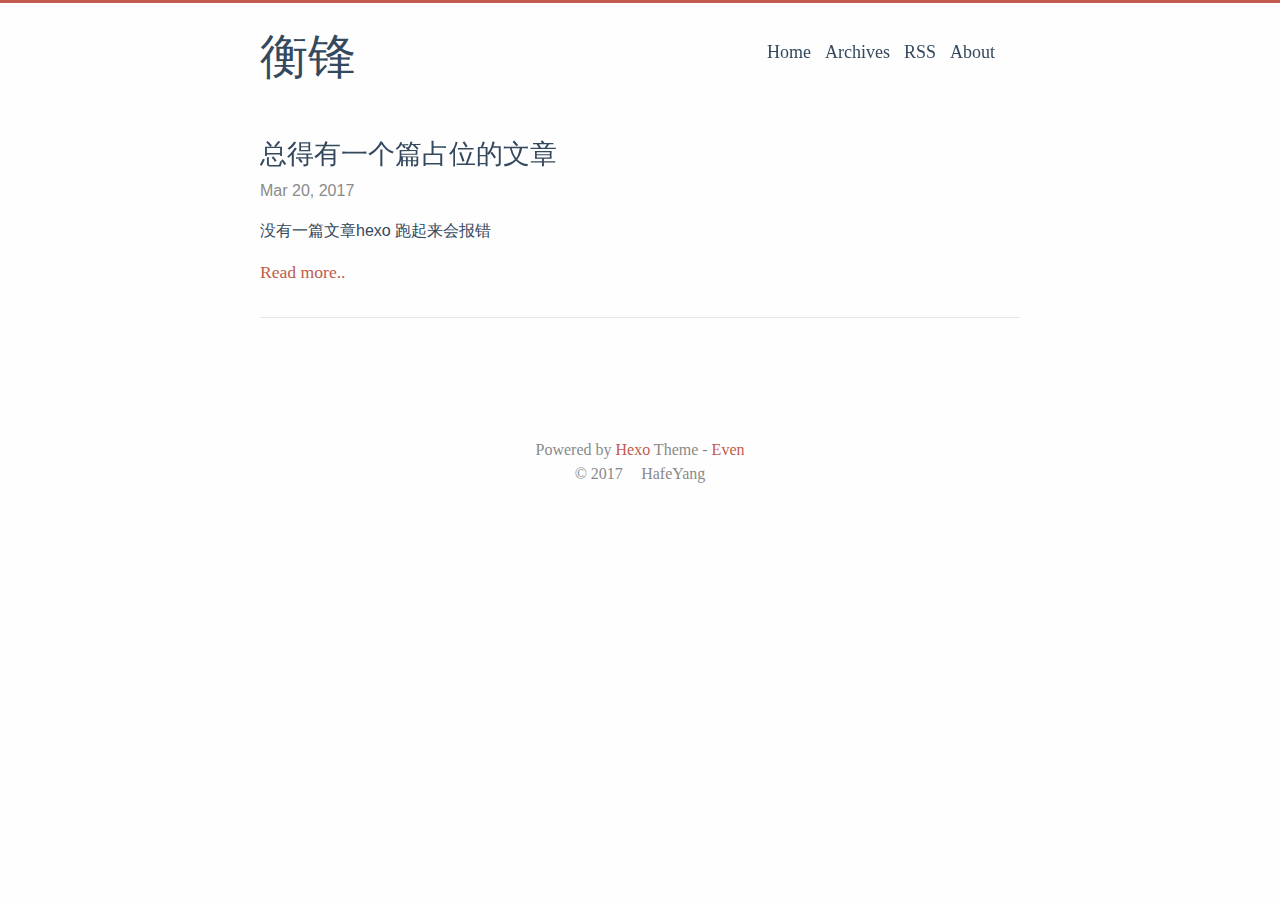
<file: index.html>
<!DOCTYPE html>
<html lang="zh-Hans">
  <head>
    
<meta charset="UTF-8"/>
<meta http-equiv="X-UA-Compatible" content="IE=edge" />
<meta name="viewport" content="width=device-width, initial-scale=1, maximum-scale=1"/>


<meta http-equiv="Cache-Control" content="no-transform" />
<meta http-equiv="Cache-Control" content="no-siteapp" />



  <meta name="description" content="坚持写作"/>







  <link rel="alternate" href="/atom.xml" title="衡锋">




  <link rel="shortcut icon" type="image/x-icon" href="/favicon.ico?v=2.3.x" />



<link rel="canonical" href="https://hafeyang.github.io/"/>


<meta name="description" content="坚持写作">
<meta property="og:type" content="website">
<meta property="og:title" content="衡锋">
<meta property="og:url" content="https://hafeyang.github.io/index.html">
<meta property="og:site_name" content="衡锋">
<meta property="og:description" content="坚持写作">
<meta name="twitter:card" content="summary">
<meta name="twitter:title" content="衡锋">
<meta name="twitter:description" content="坚持写作">


<link rel="stylesheet" type="text/css" href="/css/style.css?v=2.3.x" />



  <link rel="stylesheet" type="text/css" href="/lib/fancybox/jquery.fancybox.css" />





<script>
  var CONFIG = {
    search: true,
    searchPath: "/search.xml",
    fancybox: true,
    toc: true,
  }
</script>




  
  <script type="text/javascript">
    var _hmt = _hmt || [];
    (function() {
      var hm = document.createElement("script");
      hm.src = "https://hm.baidu.com/hm.js?7ff01825c7580a520bb1c91a15642e99";
      var s = document.getElementsByTagName("script")[0];
      s.parentNode.insertBefore(hm, s);
    })();
  </script>




    <title> 衡锋 </title>
  </head>

  <body><div id="mobile-navbar" class="mobile-navbar">
  <div class="mobile-header-logo">
    <a href="/." class="logo">衡锋</a>
  </div>
  <div class="mobile-navbar-icon">
    <span></span>
    <span></span>
    <span></span>
  </div>
</div>

<nav id="mobile-menu" class="mobile-menu slideout-menu">
  <ul class="mobile-menu-list">
    
      <a href="/">
        <li class="mobile-menu-item">
          
          
            Home
          
        </li>
      </a>
    
      <a href="/archives/">
        <li class="mobile-menu-item">
          
          
            Archives
          
        </li>
      </a>
    
      <a href="/atom.xml">
        <li class="mobile-menu-item">
          
          
            RSS
          
        </li>
      </a>
    
      <a href="/About-Me/">
        <li class="mobile-menu-item">
          
          
            About
          
        </li>
      </a>
    
  </ul>
</nav>

    <div class="container" id="mobile-panel">
      <header id="header" class="header"><div class="logo-wrapper">
  <a href="/." class="logo">衡锋</a>
</div>

<nav class="site-navbar">
  
    <ul id="menu" class="menu">
      
        <li class="menu-item">
          <a class="menu-item-link" href="/">
            
            
              Home
            
          </a>
        </li>
      
        <li class="menu-item">
          <a class="menu-item-link" href="/archives/">
            
            
              Archives
            
          </a>
        </li>
      
        <li class="menu-item">
          <a class="menu-item-link" href="/atom.xml">
            
            
              RSS
            
          </a>
        </li>
      
        <li class="menu-item">
          <a class="menu-item-link" href="/About-Me/">
            
            
              About
            
          </a>
        </li>
      
      
        <li class="menu-search">
          <form>
            <i class="iconfont icon-search" id="open-search"></i>
            <input type="text" class="search-input" id="search-input" />
            <i class="iconfont icon-close" id="close-search"></i>
          </form>
        </li>
      
    </ul>
  
</nav>

      </header>

      <main id="main" class="main">
        <div class="content-wrapper">
          <div id="content" class="content">
            
  <section id="posts" class="posts">
    
      
  <article class="post">
    <header class="post-header">
      <h1 class="post-title">
        
          <a class="post-link" href="/2017/03/20/kick-off/">总得有一个篇占位的文章</a>
        
      </h1>

      <div class="post-meta">
        <span class="post-time">
          Mar 20, 2017
        </span>
      </div>
    </header>

    
    

    <div class="post-content">
      
        
        
          
        

        
          <p>没有一篇文章hexo 跑起来会报错<br>
          <div class="read-more">
            <a href="/2017/03/20/kick-off/" class="read-more-link">Read more..</a>
          </div>
        
      
    </div>

    

    
  </article>

    
  </section>

  
  <nav class="pagination">
    
    
  </nav>


          </div>
          
        </div>  
      </main>

      <footer id="footer" class="footer">

  <div class="social-links">
    
      
        
          <a href="mailto:hafeyang@gmail.com" class="iconfont icon-email" title="email"></a>
        
      
    
      
    
      
        
          <a href="https://twitter.com/hafeyang" class="iconfont icon-twitter" title="twitter"></a>
        
      
    
      
        
          <a href="https://facebook.com/hafeyang" class="iconfont icon-facebook" title="facebook"></a>
        
      
    
      
    
      
    
      
        
          <a href="https://www.github.com/hafeyang" class="iconfont icon-github" title="github"></a>
        
      
    
      
        
          <a href="https://weibo.com/hafeyang" class="iconfont icon-weibo" title="weibo"></a>
        
      
    
      
        
          <a href="https://zhihu.com/hafeyang" class="iconfont icon-zhihu" title="zhihu"></a>
        
      
    
      
    
    
    
  </div>


<div class="copyright">
  <span class="power-by">
    Powered by <a class="hexo-link" href="https://hexo.io/">Hexo</a>
  </span>
  
  <span class="theme-info">
    Theme - 
    <a class="theme-link" href="https://github.com/ahonn/hexo-theme-even">Even</a>
  </span>

  <span class="copyright-year">
    
    &copy; 
    
    2017

    <span class="heart">
      <i class="iconfont icon-heart"></i>
    </span>
    <span class="author">HafeYang</span>
  </span>
</div>
      </footer>

      <div class="back-to-top" id="back-to-top">
        <i class="iconfont icon-up"></i>
      </div>
    </div>

    


    
  





  
    <script type="text/javascript" src="/lib/jquery/jquery-3.1.1.min.js"></script>
  

  
    <script type="text/javascript" src="/lib/slideout/slideout.js"></script>
  

  
    <script type="text/javascript" src="/lib/fancybox/jquery.fancybox.pack.js"></script>
  


    <script type="text/javascript" src="/js/src/even.js?v=2.3.x"></script>
<script type="text/javascript" src="/js/src/bootstrap.js?v=2.3.x"></script>

    
  <script type="text/html" id="search-result">
    <article class="post">
      <header class="post-header">
        <h1 class="post-title">
          <a href="$url$" class="post-link">
            $title$
          </a>
        </h1>
      </header>
      <div class="post-content">
        $content$
        <div class="read-more">
          <a href="$url$" class="read-more-link">
            Read more..
          </a>
        </div>
      </div>
    </article>
  </script>
  <script type="text/html" id="no-search-result">
    <div class="no-result">
      <h2>No result found!</h2>
    </div>
  </script>
  <script type="text/javascript" src="/js/src/search.js?v=2.3.x"></script>

  </body>
</html>
</file>
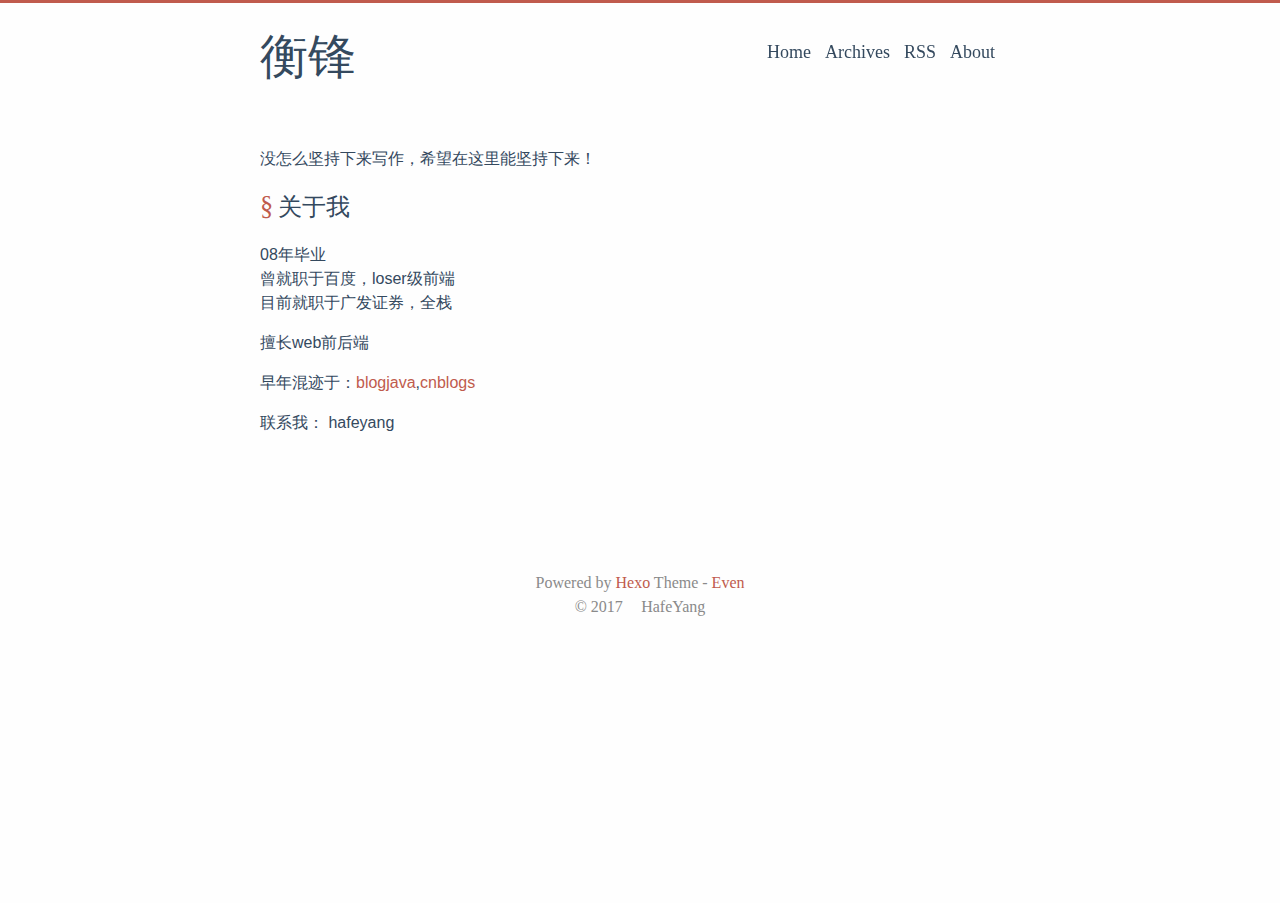
<file: About-Me/index.html>
<!DOCTYPE html>
<html lang="zh-Hans">
  <head>
    
<meta charset="UTF-8"/>
<meta http-equiv="X-UA-Compatible" content="IE=edge" />
<meta name="viewport" content="width=device-width, initial-scale=1, maximum-scale=1"/>


<meta http-equiv="Cache-Control" content="no-transform" />
<meta http-equiv="Cache-Control" content="no-siteapp" />



  <meta name="description" content="About Me"/>







  <link rel="alternate" href="/atom.xml" title="衡锋">




  <link rel="shortcut icon" type="image/x-icon" href="/favicon.ico?v=2.3.x" />



<link rel="canonical" href="https://hafeyang.github.io/About-Me/"/>


<meta name="description" content="没怎么坚持下来写作，希望在这里能坚持下来！">
<meta property="og:type" content="website">
<meta property="og:title" content="About Me">
<meta property="og:url" content="https://hafeyang.github.io/About-Me/index.html">
<meta property="og:site_name" content="衡锋">
<meta property="og:description" content="没怎么坚持下来写作，希望在这里能坚持下来！">
<meta property="og:updated_time" content="2017-03-20T02:24:28.000Z">
<meta name="twitter:card" content="summary">
<meta name="twitter:title" content="About Me">
<meta name="twitter:description" content="没怎么坚持下来写作，希望在这里能坚持下来！">


<link rel="stylesheet" type="text/css" href="/css/style.css?v=2.3.x" />



  <link rel="stylesheet" type="text/css" href="/lib/fancybox/jquery.fancybox.css" />





<script>
  var CONFIG = {
    search: true,
    searchPath: "/search.xml",
    fancybox: true,
    toc: true,
  }
</script>




  
  <script type="text/javascript">
    var _hmt = _hmt || [];
    (function() {
      var hm = document.createElement("script");
      hm.src = "https://hm.baidu.com/hm.js?7ff01825c7580a520bb1c91a15642e99";
      var s = document.getElementsByTagName("script")[0];
      s.parentNode.insertBefore(hm, s);
    })();
  </script>




    <title> About Me · 衡锋 </title>
  </head>

  <body><div id="mobile-navbar" class="mobile-navbar">
  <div class="mobile-header-logo">
    <a href="/." class="logo">衡锋</a>
  </div>
  <div class="mobile-navbar-icon">
    <span></span>
    <span></span>
    <span></span>
  </div>
</div>

<nav id="mobile-menu" class="mobile-menu slideout-menu">
  <ul class="mobile-menu-list">
    
      <a href="/">
        <li class="mobile-menu-item">
          
          
            Home
          
        </li>
      </a>
    
      <a href="/archives/">
        <li class="mobile-menu-item">
          
          
            Archives
          
        </li>
      </a>
    
      <a href="/atom.xml">
        <li class="mobile-menu-item">
          
          
            RSS
          
        </li>
      </a>
    
      <a href="/About-Me/">
        <li class="mobile-menu-item">
          
          
            About
          
        </li>
      </a>
    
  </ul>
</nav>

    <div class="container" id="mobile-panel">
      <header id="header" class="header"><div class="logo-wrapper">
  <a href="/." class="logo">衡锋</a>
</div>

<nav class="site-navbar">
  
    <ul id="menu" class="menu">
      
        <li class="menu-item">
          <a class="menu-item-link" href="/">
            
            
              Home
            
          </a>
        </li>
      
        <li class="menu-item">
          <a class="menu-item-link" href="/archives/">
            
            
              Archives
            
          </a>
        </li>
      
        <li class="menu-item">
          <a class="menu-item-link" href="/atom.xml">
            
            
              RSS
            
          </a>
        </li>
      
        <li class="menu-item">
          <a class="menu-item-link" href="/About-Me/">
            
            
              About
            
          </a>
        </li>
      
      
        <li class="menu-search">
          <form>
            <i class="iconfont icon-search" id="open-search"></i>
            <input type="text" class="search-input" id="search-input" />
            <i class="iconfont icon-close" id="close-search"></i>
          </form>
        </li>
      
    </ul>
  
</nav>

      </header>

      <main id="main" class="main">
        <div class="content-wrapper">
          <div id="content" class="content">
            
  <article class="post">
    <div class="post-content">
      <p>没怎么坚持下来写作，希望在这里能坚持下来！</p>
<a id="more"></a>
<h1 id="关于我"><a href="#关于我" class="headerlink" title="关于我"></a>关于我</h1><p>08年毕业<br>曾就职于百度，loser级前端<br>目前就职于广发证券，全栈</p>
<p>擅长web前后端</p>
<p>早年混迹于：<a href="http://www.blogjava.net/hafeyang" target="_blank" rel="external">blogjava</a>,<a href="http://www.cnblogs.com/hafeyang" target="_blank" rel="external">cnblogs</a></p>
<p>联系我： hafeyang</p>

    </div>
  </article>

          </div>
          
  <div class="comments" id="comments">
    
      <div class="ds-thread" data-thread-key="About-Me/index.html"
           data-title="About Me" data-url="https://hafeyang.github.io/About-Me/index.html">
      </div>
    
  </div>

        </div>  
      </main>

      <footer id="footer" class="footer">

  <div class="social-links">
    
      
        
          <a href="mailto:hafeyang@gmail.com" class="iconfont icon-email" title="email"></a>
        
      
    
      
    
      
        
          <a href="https://twitter.com/hafeyang" class="iconfont icon-twitter" title="twitter"></a>
        
      
    
      
        
          <a href="https://facebook.com/hafeyang" class="iconfont icon-facebook" title="facebook"></a>
        
      
    
      
    
      
    
      
        
          <a href="https://www.github.com/hafeyang" class="iconfont icon-github" title="github"></a>
        
      
    
      
        
          <a href="https://weibo.com/hafeyang" class="iconfont icon-weibo" title="weibo"></a>
        
      
    
      
        
          <a href="https://zhihu.com/hafeyang" class="iconfont icon-zhihu" title="zhihu"></a>
        
      
    
      
    
    
    
  </div>


<div class="copyright">
  <span class="power-by">
    Powered by <a class="hexo-link" href="https://hexo.io/">Hexo</a>
  </span>
  
  <span class="theme-info">
    Theme - 
    <a class="theme-link" href="https://github.com/ahonn/hexo-theme-even">Even</a>
  </span>

  <span class="copyright-year">
    
    &copy; 
    
    2017

    <span class="heart">
      <i class="iconfont icon-heart"></i>
    </span>
    <span class="author">HafeYang</span>
  </span>
</div>
      </footer>

      <div class="back-to-top" id="back-to-top">
        <i class="iconfont icon-up"></i>
      </div>
    </div>

    
  
  

  <script type="text/javascript">
    var duoshuoQuery = {short_name:"hafeyang"};
    (function() {
      var ds = document.createElement('script');
      ds.type = 'text/javascript';ds.async = true;
      ds.id = 'duoshuo-script';
      ds.src = (document.location.protocol == 'https:' ? 'https:' : 'http:') + '//static.duoshuo.com/embed.js';
      ds.charset = 'UTF-8';
      (document.getElementsByTagName('head')[0]
      || document.getElementsByTagName('body')[0]).appendChild(ds);
    })();
  </script>

  



    
  





  
    <script type="text/javascript" src="/lib/jquery/jquery-3.1.1.min.js"></script>
  

  
    <script type="text/javascript" src="/lib/slideout/slideout.js"></script>
  

  
    <script type="text/javascript" src="/lib/fancybox/jquery.fancybox.pack.js"></script>
  


    <script type="text/javascript" src="/js/src/even.js?v=2.3.x"></script>
<script type="text/javascript" src="/js/src/bootstrap.js?v=2.3.x"></script>

    
  <script type="text/html" id="search-result">
    <article class="post">
      <header class="post-header">
        <h1 class="post-title">
          <a href="$url$" class="post-link">
            $title$
          </a>
        </h1>
      </header>
      <div class="post-content">
        $content$
        <div class="read-more">
          <a href="$url$" class="read-more-link">
            Read more..
          </a>
        </div>
      </div>
    </article>
  </script>
  <script type="text/html" id="no-search-result">
    <div class="no-result">
      <h2>No result found!</h2>
    </div>
  </script>
  <script type="text/javascript" src="/js/src/search.js?v=2.3.x"></script>

  </body>
</html>
</file>
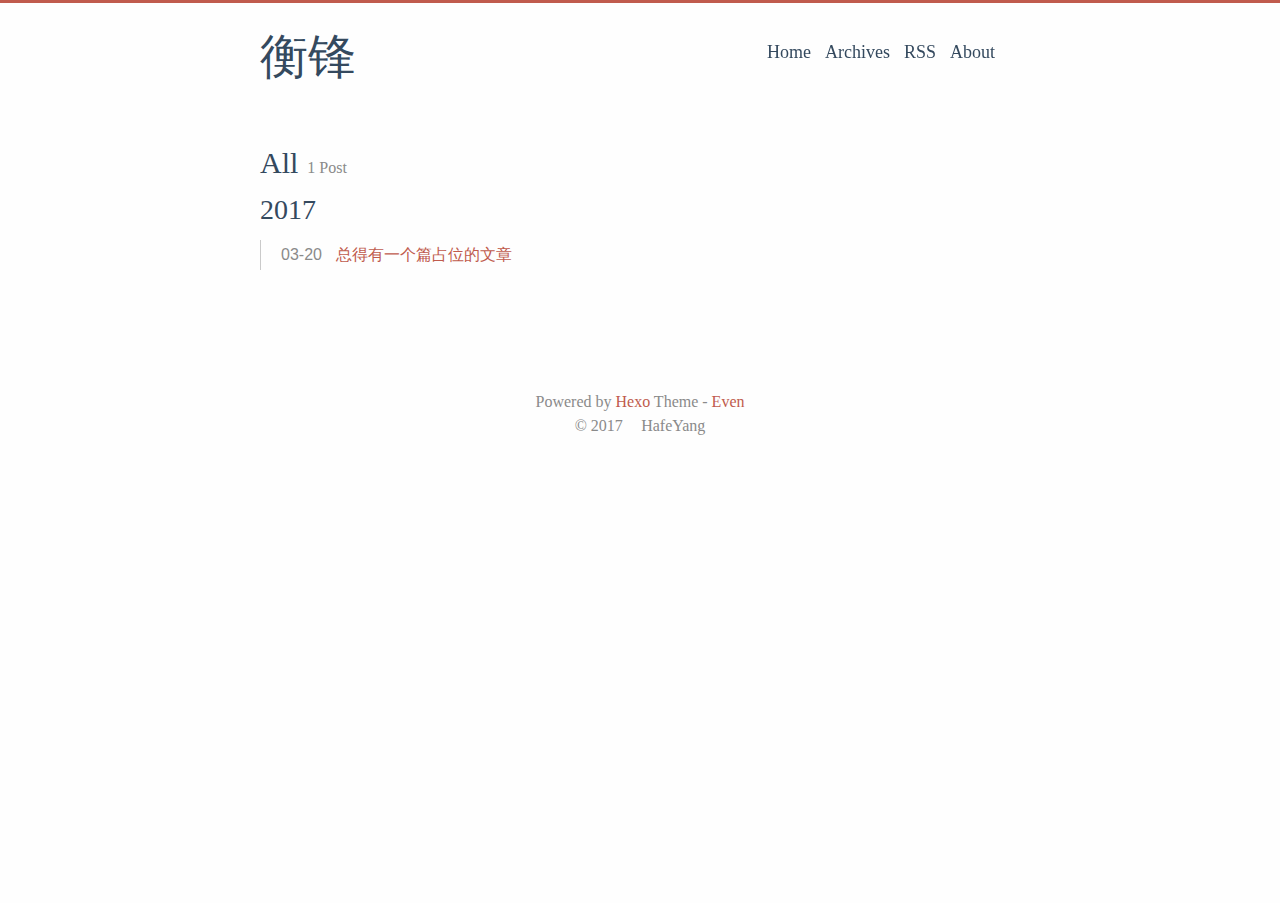
<file: archives/index.html>
<!DOCTYPE html>
<html lang="zh-Hans">
  <head>
    
<meta charset="UTF-8"/>
<meta http-equiv="X-UA-Compatible" content="IE=edge" />
<meta name="viewport" content="width=device-width, initial-scale=1, maximum-scale=1"/>


<meta http-equiv="Cache-Control" content="no-transform" />
<meta http-equiv="Cache-Control" content="no-siteapp" />



  <meta name="description" content="坚持写作"/>







  <link rel="alternate" href="/atom.xml" title="衡锋">




  <link rel="shortcut icon" type="image/x-icon" href="/favicon.ico?v=2.3.x" />



<link rel="canonical" href="https://hafeyang.github.io/archives/"/>


<meta name="description" content="坚持写作">
<meta property="og:type" content="website">
<meta property="og:title" content="衡锋">
<meta property="og:url" content="https://hafeyang.github.io/archives/index.html">
<meta property="og:site_name" content="衡锋">
<meta property="og:description" content="坚持写作">
<meta name="twitter:card" content="summary">
<meta name="twitter:title" content="衡锋">
<meta name="twitter:description" content="坚持写作">


<link rel="stylesheet" type="text/css" href="/css/style.css?v=2.3.x" />



  <link rel="stylesheet" type="text/css" href="/lib/fancybox/jquery.fancybox.css" />





<script>
  var CONFIG = {
    search: true,
    searchPath: "/search.xml",
    fancybox: true,
    toc: true,
  }
</script>




  
  <script type="text/javascript">
    var _hmt = _hmt || [];
    (function() {
      var hm = document.createElement("script");
      hm.src = "https://hm.baidu.com/hm.js?7ff01825c7580a520bb1c91a15642e99";
      var s = document.getElementsByTagName("script")[0];
      s.parentNode.insertBefore(hm, s);
    })();
  </script>




    <title>
  
    Archives · 衡锋
  
</title>
  </head>

  <body><div id="mobile-navbar" class="mobile-navbar">
  <div class="mobile-header-logo">
    <a href="/." class="logo">衡锋</a>
  </div>
  <div class="mobile-navbar-icon">
    <span></span>
    <span></span>
    <span></span>
  </div>
</div>

<nav id="mobile-menu" class="mobile-menu slideout-menu">
  <ul class="mobile-menu-list">
    
      <a href="/">
        <li class="mobile-menu-item">
          
          
            Home
          
        </li>
      </a>
    
      <a href="/archives/">
        <li class="mobile-menu-item">
          
          
            Archives
          
        </li>
      </a>
    
      <a href="/atom.xml">
        <li class="mobile-menu-item">
          
          
            RSS
          
        </li>
      </a>
    
      <a href="/About-Me/">
        <li class="mobile-menu-item">
          
          
            About
          
        </li>
      </a>
    
  </ul>
</nav>

    <div class="container" id="mobile-panel">
      <header id="header" class="header"><div class="logo-wrapper">
  <a href="/." class="logo">衡锋</a>
</div>

<nav class="site-navbar">
  
    <ul id="menu" class="menu">
      
        <li class="menu-item">
          <a class="menu-item-link" href="/">
            
            
              Home
            
          </a>
        </li>
      
        <li class="menu-item">
          <a class="menu-item-link" href="/archives/">
            
            
              Archives
            
          </a>
        </li>
      
        <li class="menu-item">
          <a class="menu-item-link" href="/atom.xml">
            
            
              RSS
            
          </a>
        </li>
      
        <li class="menu-item">
          <a class="menu-item-link" href="/About-Me/">
            
            
              About
            
          </a>
        </li>
      
      
        <li class="menu-search">
          <form>
            <i class="iconfont icon-search" id="open-search"></i>
            <input type="text" class="search-input" id="search-input" />
            <i class="iconfont icon-close" id="close-search"></i>
          </form>
        </li>
      
    </ul>
  
</nav>

      </header>

      <main id="main" class="main">
        <div class="content-wrapper">
          <div id="content" class="content">
            
  
  <section id="archive" class="archive">
    
      
        <div class="archive-title">
          <h2 class="archive-name"> All </h2>
          <span class="archive-post-counter">
            1 Post
          </span>
        </div>
      
    

    
      
        
        

        
          
          <div class="collection-title">
            <h2 class="archive-year">2017</h2>
          </div>
        
      
      
      <div class="archive-post">
        <span class="archive-post-time">
          
            03-20
          
        </span>
        <span class="archive-post-title">
          <a href="/2017/03/20/kick-off/" class="archive-post-link">
            总得有一个篇占位的文章
          </a>
        </span>
      </div>
    
  </section>

  
  <nav class="pagination">
    
    
  </nav>



          </div>
          
        </div>  
      </main>

      <footer id="footer" class="footer">

  <div class="social-links">
    
      
        
          <a href="mailto:hafeyang@gmail.com" class="iconfont icon-email" title="email"></a>
        
      
    
      
    
      
        
          <a href="https://twitter.com/hafeyang" class="iconfont icon-twitter" title="twitter"></a>
        
      
    
      
        
          <a href="https://facebook.com/hafeyang" class="iconfont icon-facebook" title="facebook"></a>
        
      
    
      
    
      
    
      
        
          <a href="https://www.github.com/hafeyang" class="iconfont icon-github" title="github"></a>
        
      
    
      
        
          <a href="https://weibo.com/hafeyang" class="iconfont icon-weibo" title="weibo"></a>
        
      
    
      
        
          <a href="https://zhihu.com/hafeyang" class="iconfont icon-zhihu" title="zhihu"></a>
        
      
    
      
    
    
    
  </div>


<div class="copyright">
  <span class="power-by">
    Powered by <a class="hexo-link" href="https://hexo.io/">Hexo</a>
  </span>
  
  <span class="theme-info">
    Theme - 
    <a class="theme-link" href="https://github.com/ahonn/hexo-theme-even">Even</a>
  </span>

  <span class="copyright-year">
    
    &copy; 
    
    2017

    <span class="heart">
      <i class="iconfont icon-heart"></i>
    </span>
    <span class="author">HafeYang</span>
  </span>
</div>
      </footer>

      <div class="back-to-top" id="back-to-top">
        <i class="iconfont icon-up"></i>
      </div>
    </div>

    


    
  





  
    <script type="text/javascript" src="/lib/jquery/jquery-3.1.1.min.js"></script>
  

  
    <script type="text/javascript" src="/lib/slideout/slideout.js"></script>
  

  
    <script type="text/javascript" src="/lib/fancybox/jquery.fancybox.pack.js"></script>
  


    <script type="text/javascript" src="/js/src/even.js?v=2.3.x"></script>
<script type="text/javascript" src="/js/src/bootstrap.js?v=2.3.x"></script>

    
  <script type="text/html" id="search-result">
    <article class="post">
      <header class="post-header">
        <h1 class="post-title">
          <a href="$url$" class="post-link">
            $title$
          </a>
        </h1>
      </header>
      <div class="post-content">
        $content$
        <div class="read-more">
          <a href="$url$" class="read-more-link">
            Read more..
          </a>
        </div>
      </div>
    </article>
  </script>
  <script type="text/html" id="no-search-result">
    <div class="no-result">
      <h2>No result found!</h2>
    </div>
  </script>
  <script type="text/javascript" src="/js/src/search.js?v=2.3.x"></script>

  </body>
</html>
</file>
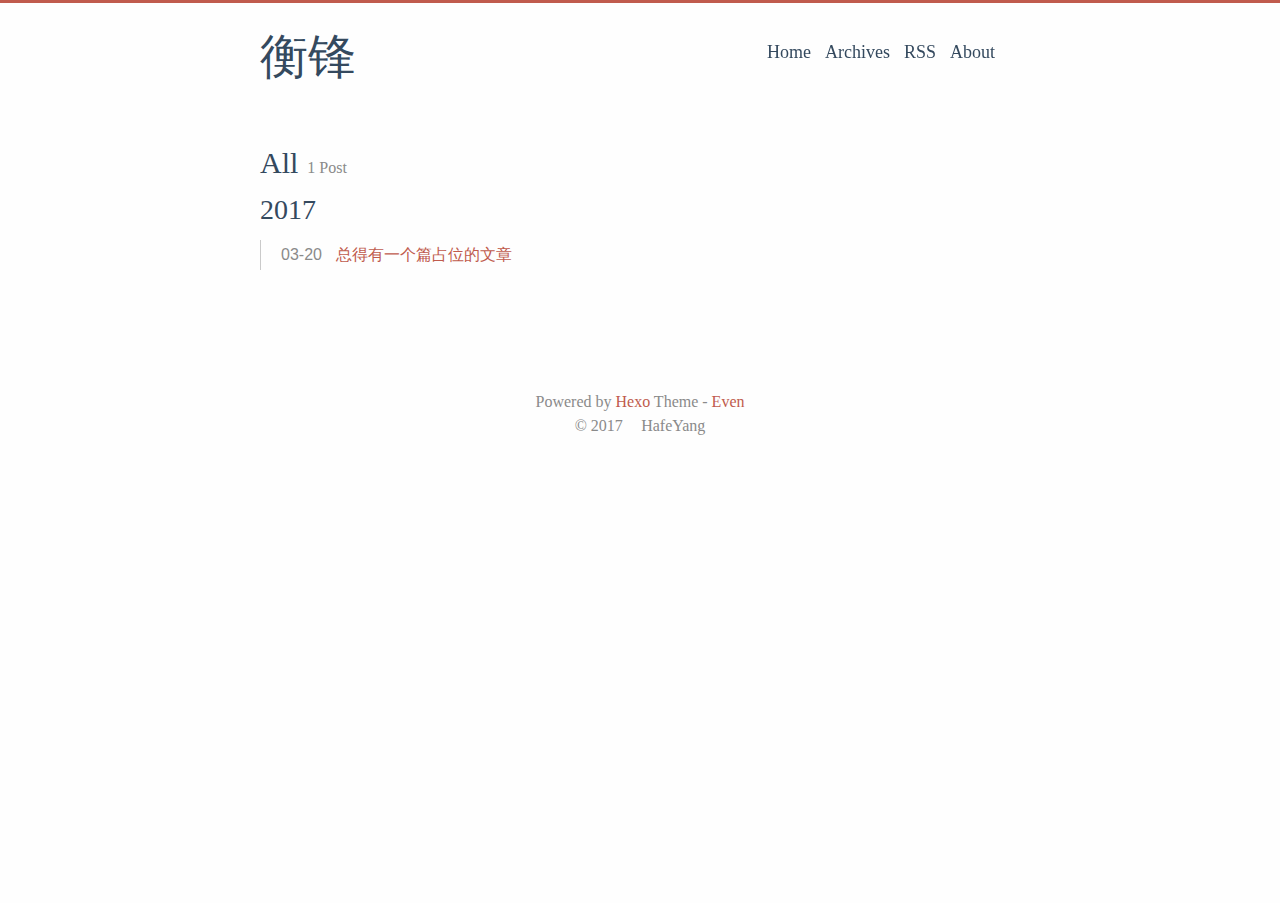
<file: archives/2017/index.html>
<!DOCTYPE html>
<html lang="zh-Hans">
  <head>
    
<meta charset="UTF-8"/>
<meta http-equiv="X-UA-Compatible" content="IE=edge" />
<meta name="viewport" content="width=device-width, initial-scale=1, maximum-scale=1"/>


<meta http-equiv="Cache-Control" content="no-transform" />
<meta http-equiv="Cache-Control" content="no-siteapp" />



  <meta name="description" content="坚持写作"/>







  <link rel="alternate" href="/atom.xml" title="衡锋">




  <link rel="shortcut icon" type="image/x-icon" href="/favicon.ico?v=2.3.x" />



<link rel="canonical" href="https://hafeyang.github.io/archives/2017/"/>


<meta name="description" content="坚持写作">
<meta property="og:type" content="website">
<meta property="og:title" content="衡锋">
<meta property="og:url" content="https://hafeyang.github.io/archives/2017/index.html">
<meta property="og:site_name" content="衡锋">
<meta property="og:description" content="坚持写作">
<meta name="twitter:card" content="summary">
<meta name="twitter:title" content="衡锋">
<meta name="twitter:description" content="坚持写作">


<link rel="stylesheet" type="text/css" href="/css/style.css?v=2.3.x" />



  <link rel="stylesheet" type="text/css" href="/lib/fancybox/jquery.fancybox.css" />





<script>
  var CONFIG = {
    search: true,
    searchPath: "/search.xml",
    fancybox: true,
    toc: true,
  }
</script>




  
  <script type="text/javascript">
    var _hmt = _hmt || [];
    (function() {
      var hm = document.createElement("script");
      hm.src = "https://hm.baidu.com/hm.js?7ff01825c7580a520bb1c91a15642e99";
      var s = document.getElementsByTagName("script")[0];
      s.parentNode.insertBefore(hm, s);
    })();
  </script>




    <title>
  
    Archives · 衡锋
  
</title>
  </head>

  <body><div id="mobile-navbar" class="mobile-navbar">
  <div class="mobile-header-logo">
    <a href="/." class="logo">衡锋</a>
  </div>
  <div class="mobile-navbar-icon">
    <span></span>
    <span></span>
    <span></span>
  </div>
</div>

<nav id="mobile-menu" class="mobile-menu slideout-menu">
  <ul class="mobile-menu-list">
    
      <a href="/">
        <li class="mobile-menu-item">
          
          
            Home
          
        </li>
      </a>
    
      <a href="/archives/">
        <li class="mobile-menu-item">
          
          
            Archives
          
        </li>
      </a>
    
      <a href="/atom.xml">
        <li class="mobile-menu-item">
          
          
            RSS
          
        </li>
      </a>
    
      <a href="/About-Me/">
        <li class="mobile-menu-item">
          
          
            About
          
        </li>
      </a>
    
  </ul>
</nav>

    <div class="container" id="mobile-panel">
      <header id="header" class="header"><div class="logo-wrapper">
  <a href="/." class="logo">衡锋</a>
</div>

<nav class="site-navbar">
  
    <ul id="menu" class="menu">
      
        <li class="menu-item">
          <a class="menu-item-link" href="/">
            
            
              Home
            
          </a>
        </li>
      
        <li class="menu-item">
          <a class="menu-item-link" href="/archives/">
            
            
              Archives
            
          </a>
        </li>
      
        <li class="menu-item">
          <a class="menu-item-link" href="/atom.xml">
            
            
              RSS
            
          </a>
        </li>
      
        <li class="menu-item">
          <a class="menu-item-link" href="/About-Me/">
            
            
              About
            
          </a>
        </li>
      
      
        <li class="menu-search">
          <form>
            <i class="iconfont icon-search" id="open-search"></i>
            <input type="text" class="search-input" id="search-input" />
            <i class="iconfont icon-close" id="close-search"></i>
          </form>
        </li>
      
    </ul>
  
</nav>

      </header>

      <main id="main" class="main">
        <div class="content-wrapper">
          <div id="content" class="content">
            
  
  <section id="archive" class="archive">
    
      
        <div class="archive-title">
          <h2 class="archive-name"> All </h2>
          <span class="archive-post-counter">
            1 Post
          </span>
        </div>
      
    

    
      
        
        

        
          
          <div class="collection-title">
            <h2 class="archive-year">2017</h2>
          </div>
        
      
      
      <div class="archive-post">
        <span class="archive-post-time">
          
            03-20
          
        </span>
        <span class="archive-post-title">
          <a href="/2017/03/20/kick-off/" class="archive-post-link">
            总得有一个篇占位的文章
          </a>
        </span>
      </div>
    
  </section>

  
  <nav class="pagination">
    
    
  </nav>



          </div>
          
        </div>  
      </main>

      <footer id="footer" class="footer">

  <div class="social-links">
    
      
        
          <a href="mailto:hafeyang@gmail.com" class="iconfont icon-email" title="email"></a>
        
      
    
      
    
      
        
          <a href="https://twitter.com/hafeyang" class="iconfont icon-twitter" title="twitter"></a>
        
      
    
      
        
          <a href="https://facebook.com/hafeyang" class="iconfont icon-facebook" title="facebook"></a>
        
      
    
      
    
      
    
      
        
          <a href="https://www.github.com/hafeyang" class="iconfont icon-github" title="github"></a>
        
      
    
      
        
          <a href="https://weibo.com/hafeyang" class="iconfont icon-weibo" title="weibo"></a>
        
      
    
      
        
          <a href="https://zhihu.com/hafeyang" class="iconfont icon-zhihu" title="zhihu"></a>
        
      
    
      
    
    
    
  </div>


<div class="copyright">
  <span class="power-by">
    Powered by <a class="hexo-link" href="https://hexo.io/">Hexo</a>
  </span>
  
  <span class="theme-info">
    Theme - 
    <a class="theme-link" href="https://github.com/ahonn/hexo-theme-even">Even</a>
  </span>

  <span class="copyright-year">
    
    &copy; 
    
    2017

    <span class="heart">
      <i class="iconfont icon-heart"></i>
    </span>
    <span class="author">HafeYang</span>
  </span>
</div>
      </footer>

      <div class="back-to-top" id="back-to-top">
        <i class="iconfont icon-up"></i>
      </div>
    </div>

    


    
  





  
    <script type="text/javascript" src="/lib/jquery/jquery-3.1.1.min.js"></script>
  

  
    <script type="text/javascript" src="/lib/slideout/slideout.js"></script>
  

  
    <script type="text/javascript" src="/lib/fancybox/jquery.fancybox.pack.js"></script>
  


    <script type="text/javascript" src="/js/src/even.js?v=2.3.x"></script>
<script type="text/javascript" src="/js/src/bootstrap.js?v=2.3.x"></script>

    
  <script type="text/html" id="search-result">
    <article class="post">
      <header class="post-header">
        <h1 class="post-title">
          <a href="$url$" class="post-link">
            $title$
          </a>
        </h1>
      </header>
      <div class="post-content">
        $content$
        <div class="read-more">
          <a href="$url$" class="read-more-link">
            Read more..
          </a>
        </div>
      </div>
    </article>
  </script>
  <script type="text/html" id="no-search-result">
    <div class="no-result">
      <h2>No result found!</h2>
    </div>
  </script>
  <script type="text/javascript" src="/js/src/search.js?v=2.3.x"></script>

  </body>
</html>
</file>
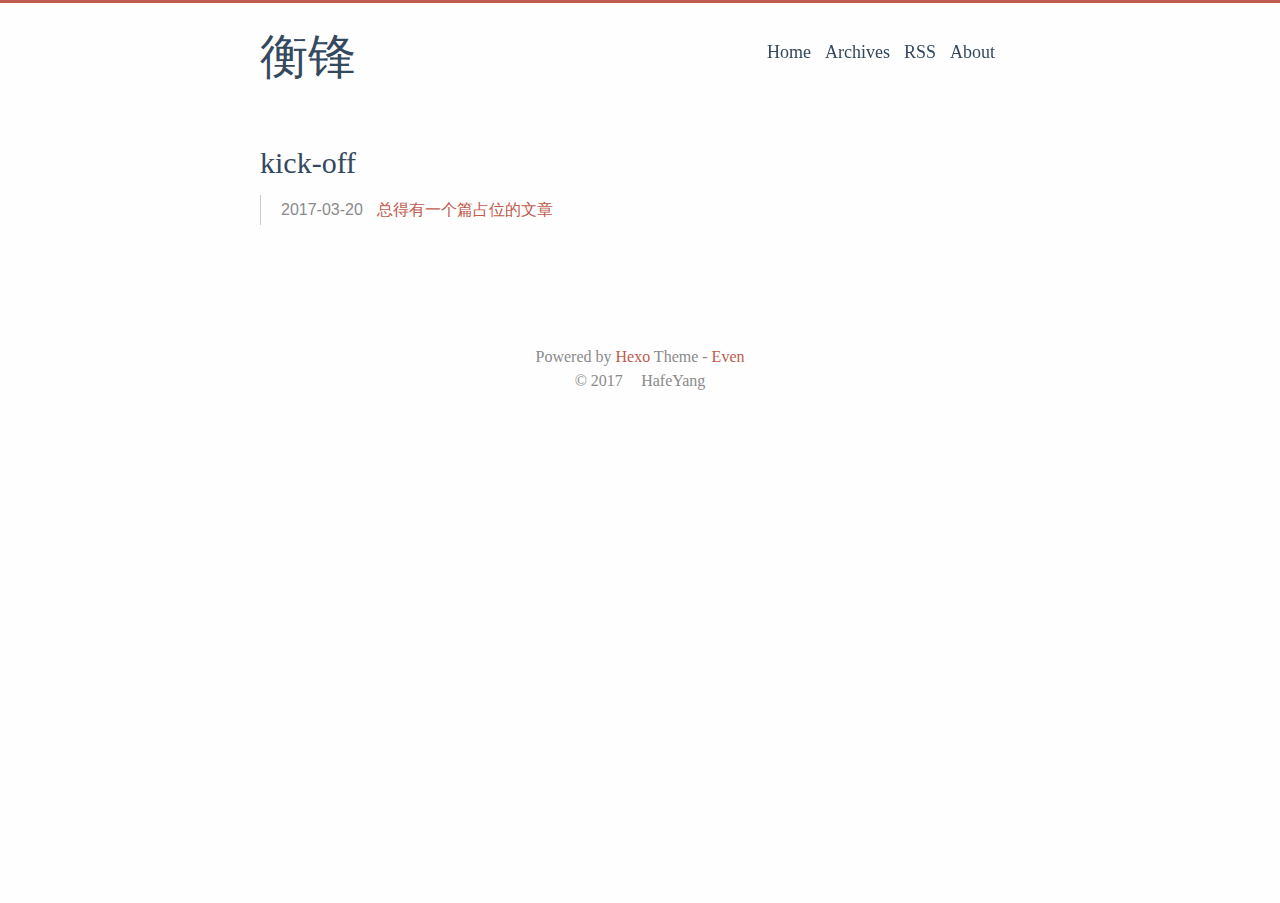
<file: tags/kick-off/index.html>
<!DOCTYPE html>
<html lang="zh-Hans">
  <head>
    
<meta charset="UTF-8"/>
<meta http-equiv="X-UA-Compatible" content="IE=edge" />
<meta name="viewport" content="width=device-width, initial-scale=1, maximum-scale=1"/>


<meta http-equiv="Cache-Control" content="no-transform" />
<meta http-equiv="Cache-Control" content="no-siteapp" />



  <meta name="description" content="坚持写作"/>







  <link rel="alternate" href="/atom.xml" title="衡锋">




  <link rel="shortcut icon" type="image/x-icon" href="/favicon.ico?v=2.3.x" />



<link rel="canonical" href="https://hafeyang.github.io/tags/kick-off/"/>


<meta name="description" content="坚持写作">
<meta property="og:type" content="website">
<meta property="og:title" content="衡锋">
<meta property="og:url" content="https://hafeyang.github.io/tags/kick-off/index.html">
<meta property="og:site_name" content="衡锋">
<meta property="og:description" content="坚持写作">
<meta name="twitter:card" content="summary">
<meta name="twitter:title" content="衡锋">
<meta name="twitter:description" content="坚持写作">


<link rel="stylesheet" type="text/css" href="/css/style.css?v=2.3.x" />



  <link rel="stylesheet" type="text/css" href="/lib/fancybox/jquery.fancybox.css" />





<script>
  var CONFIG = {
    search: true,
    searchPath: "/search.xml",
    fancybox: true,
    toc: true,
  }
</script>




  
  <script type="text/javascript">
    var _hmt = _hmt || [];
    (function() {
      var hm = document.createElement("script");
      hm.src = "https://hm.baidu.com/hm.js?7ff01825c7580a520bb1c91a15642e99";
      var s = document.getElementsByTagName("script")[0];
      s.parentNode.insertBefore(hm, s);
    })();
  </script>




    <title>
  
    kick-off · 衡锋
  
</title>
  </head>

  <body><div id="mobile-navbar" class="mobile-navbar">
  <div class="mobile-header-logo">
    <a href="/." class="logo">衡锋</a>
  </div>
  <div class="mobile-navbar-icon">
    <span></span>
    <span></span>
    <span></span>
  </div>
</div>

<nav id="mobile-menu" class="mobile-menu slideout-menu">
  <ul class="mobile-menu-list">
    
      <a href="/">
        <li class="mobile-menu-item">
          
          
            Home
          
        </li>
      </a>
    
      <a href="/archives/">
        <li class="mobile-menu-item">
          
          
            Archives
          
        </li>
      </a>
    
      <a href="/atom.xml">
        <li class="mobile-menu-item">
          
          
            RSS
          
        </li>
      </a>
    
      <a href="/About-Me/">
        <li class="mobile-menu-item">
          
          
            About
          
        </li>
      </a>
    
  </ul>
</nav>

    <div class="container" id="mobile-panel">
      <header id="header" class="header"><div class="logo-wrapper">
  <a href="/." class="logo">衡锋</a>
</div>

<nav class="site-navbar">
  
    <ul id="menu" class="menu">
      
        <li class="menu-item">
          <a class="menu-item-link" href="/">
            
            
              Home
            
          </a>
        </li>
      
        <li class="menu-item">
          <a class="menu-item-link" href="/archives/">
            
            
              Archives
            
          </a>
        </li>
      
        <li class="menu-item">
          <a class="menu-item-link" href="/atom.xml">
            
            
              RSS
            
          </a>
        </li>
      
        <li class="menu-item">
          <a class="menu-item-link" href="/About-Me/">
            
            
              About
            
          </a>
        </li>
      
      
        <li class="menu-search">
          <form>
            <i class="iconfont icon-search" id="open-search"></i>
            <input type="text" class="search-input" id="search-input" />
            <i class="iconfont icon-close" id="close-search"></i>
          </form>
        </li>
      
    </ul>
  
</nav>

      </header>

      <main id="main" class="main">
        <div class="content-wrapper">
          <div id="content" class="content">
            
  
  <section id="archive" class="archive">
    
      
        <div class="archive-title tag">
          <h2 class="archive-name">kick-off</h2>
        </div>
      
    

    
      
      
      <div class="archive-post">
        <span class="archive-post-time">
          
            2017-03-20
          
        </span>
        <span class="archive-post-title">
          <a href="/2017/03/20/kick-off/" class="archive-post-link">
            总得有一个篇占位的文章
          </a>
        </span>
      </div>
    
  </section>

  
  <nav class="pagination">
    
    
  </nav>



          </div>
          
        </div>  
      </main>

      <footer id="footer" class="footer">

  <div class="social-links">
    
      
        
          <a href="mailto:hafeyang@gmail.com" class="iconfont icon-email" title="email"></a>
        
      
    
      
    
      
        
          <a href="https://twitter.com/hafeyang" class="iconfont icon-twitter" title="twitter"></a>
        
      
    
      
        
          <a href="https://facebook.com/hafeyang" class="iconfont icon-facebook" title="facebook"></a>
        
      
    
      
    
      
    
      
        
          <a href="https://www.github.com/hafeyang" class="iconfont icon-github" title="github"></a>
        
      
    
      
        
          <a href="https://weibo.com/hafeyang" class="iconfont icon-weibo" title="weibo"></a>
        
      
    
      
        
          <a href="https://zhihu.com/hafeyang" class="iconfont icon-zhihu" title="zhihu"></a>
        
      
    
      
    
    
    
  </div>


<div class="copyright">
  <span class="power-by">
    Powered by <a class="hexo-link" href="https://hexo.io/">Hexo</a>
  </span>
  
  <span class="theme-info">
    Theme - 
    <a class="theme-link" href="https://github.com/ahonn/hexo-theme-even">Even</a>
  </span>

  <span class="copyright-year">
    
    &copy; 
    
    2017

    <span class="heart">
      <i class="iconfont icon-heart"></i>
    </span>
    <span class="author">HafeYang</span>
  </span>
</div>
      </footer>

      <div class="back-to-top" id="back-to-top">
        <i class="iconfont icon-up"></i>
      </div>
    </div>

    
  
  

  <script type="text/javascript">
    var duoshuoQuery = {short_name:"hafeyang"};
    (function() {
      var ds = document.createElement('script');
      ds.type = 'text/javascript';ds.async = true;
      ds.id = 'duoshuo-script';
      ds.src = (document.location.protocol == 'https:' ? 'https:' : 'http:') + '//static.duoshuo.com/embed.js';
      ds.charset = 'UTF-8';
      (document.getElementsByTagName('head')[0]
      || document.getElementsByTagName('body')[0]).appendChild(ds);
    })();
  </script>

  



    
  





  
    <script type="text/javascript" src="/lib/jquery/jquery-3.1.1.min.js"></script>
  

  
    <script type="text/javascript" src="/lib/slideout/slideout.js"></script>
  

  
    <script type="text/javascript" src="/lib/fancybox/jquery.fancybox.pack.js"></script>
  


    <script type="text/javascript" src="/js/src/even.js?v=2.3.x"></script>
<script type="text/javascript" src="/js/src/bootstrap.js?v=2.3.x"></script>

    
  <script type="text/html" id="search-result">
    <article class="post">
      <header class="post-header">
        <h1 class="post-title">
          <a href="$url$" class="post-link">
            $title$
          </a>
        </h1>
      </header>
      <div class="post-content">
        $content$
        <div class="read-more">
          <a href="$url$" class="read-more-link">
            Read more..
          </a>
        </div>
      </div>
    </article>
  </script>
  <script type="text/html" id="no-search-result">
    <div class="no-result">
      <h2>No result found!</h2>
    </div>
  </script>
  <script type="text/javascript" src="/js/src/search.js?v=2.3.x"></script>

  </body>
</html>
</file>
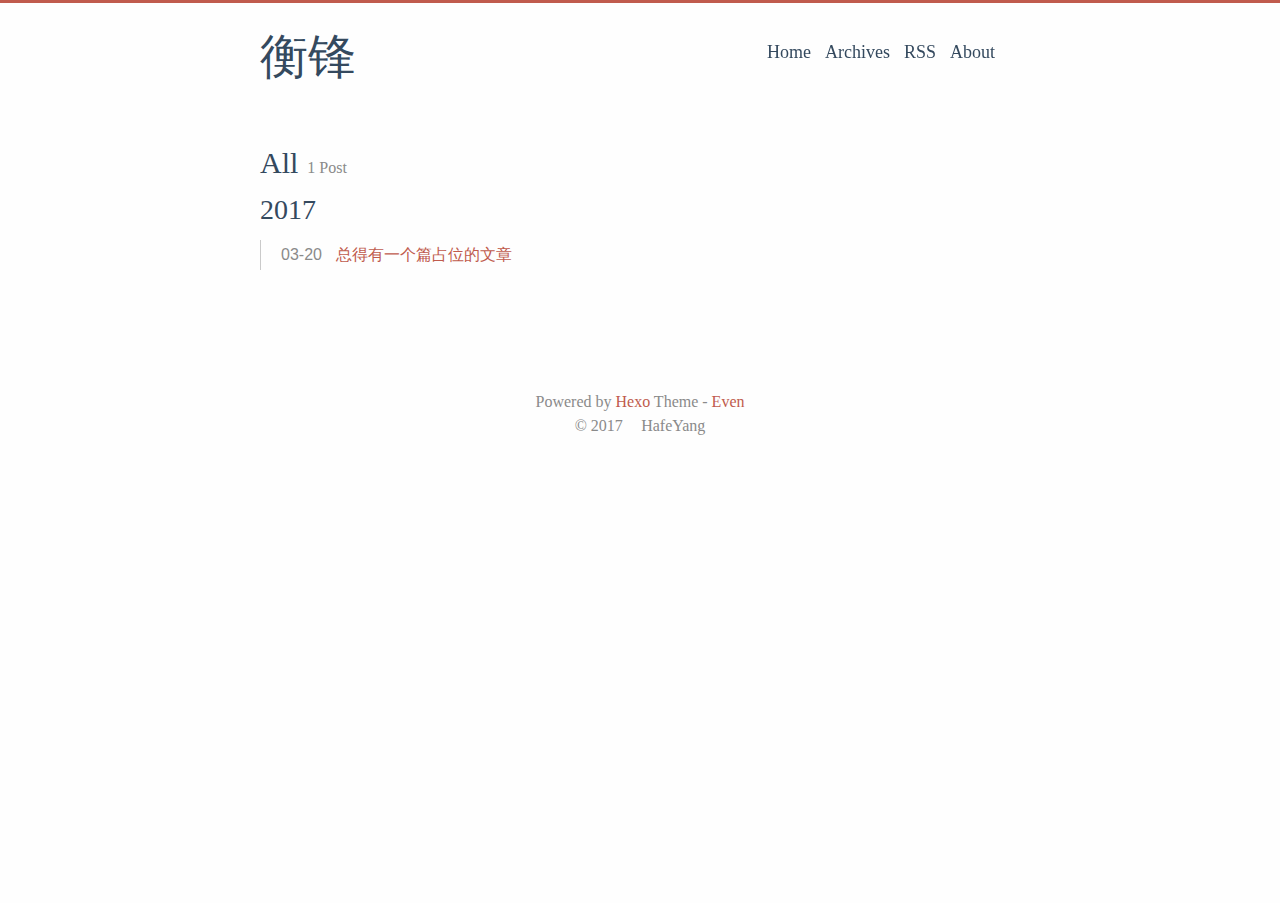
<file: archives/2017/03/index.html>
<!DOCTYPE html>
<html lang="zh-Hans">
  <head>
    
<meta charset="UTF-8"/>
<meta http-equiv="X-UA-Compatible" content="IE=edge" />
<meta name="viewport" content="width=device-width, initial-scale=1, maximum-scale=1"/>


<meta http-equiv="Cache-Control" content="no-transform" />
<meta http-equiv="Cache-Control" content="no-siteapp" />



  <meta name="description" content="坚持写作"/>







  <link rel="alternate" href="/atom.xml" title="衡锋">




  <link rel="shortcut icon" type="image/x-icon" href="/favicon.ico?v=2.3.x" />



<link rel="canonical" href="https://hafeyang.github.io/archives/2017/03/"/>


<meta name="description" content="坚持写作">
<meta property="og:type" content="website">
<meta property="og:title" content="衡锋">
<meta property="og:url" content="https://hafeyang.github.io/archives/2017/03/index.html">
<meta property="og:site_name" content="衡锋">
<meta property="og:description" content="坚持写作">
<meta name="twitter:card" content="summary">
<meta name="twitter:title" content="衡锋">
<meta name="twitter:description" content="坚持写作">


<link rel="stylesheet" type="text/css" href="/css/style.css?v=2.3.x" />



  <link rel="stylesheet" type="text/css" href="/lib/fancybox/jquery.fancybox.css" />





<script>
  var CONFIG = {
    search: true,
    searchPath: "/search.xml",
    fancybox: true,
    toc: true,
  }
</script>




  
  <script type="text/javascript">
    var _hmt = _hmt || [];
    (function() {
      var hm = document.createElement("script");
      hm.src = "https://hm.baidu.com/hm.js?7ff01825c7580a520bb1c91a15642e99";
      var s = document.getElementsByTagName("script")[0];
      s.parentNode.insertBefore(hm, s);
    })();
  </script>




    <title>
  
    Archives · 衡锋
  
</title>
  </head>

  <body><div id="mobile-navbar" class="mobile-navbar">
  <div class="mobile-header-logo">
    <a href="/." class="logo">衡锋</a>
  </div>
  <div class="mobile-navbar-icon">
    <span></span>
    <span></span>
    <span></span>
  </div>
</div>

<nav id="mobile-menu" class="mobile-menu slideout-menu">
  <ul class="mobile-menu-list">
    
      <a href="/">
        <li class="mobile-menu-item">
          
          
            Home
          
        </li>
      </a>
    
      <a href="/archives/">
        <li class="mobile-menu-item">
          
          
            Archives
          
        </li>
      </a>
    
      <a href="/atom.xml">
        <li class="mobile-menu-item">
          
          
            RSS
          
        </li>
      </a>
    
      <a href="/About-Me/">
        <li class="mobile-menu-item">
          
          
            About
          
        </li>
      </a>
    
  </ul>
</nav>

    <div class="container" id="mobile-panel">
      <header id="header" class="header"><div class="logo-wrapper">
  <a href="/." class="logo">衡锋</a>
</div>

<nav class="site-navbar">
  
    <ul id="menu" class="menu">
      
        <li class="menu-item">
          <a class="menu-item-link" href="/">
            
            
              Home
            
          </a>
        </li>
      
        <li class="menu-item">
          <a class="menu-item-link" href="/archives/">
            
            
              Archives
            
          </a>
        </li>
      
        <li class="menu-item">
          <a class="menu-item-link" href="/atom.xml">
            
            
              RSS
            
          </a>
        </li>
      
        <li class="menu-item">
          <a class="menu-item-link" href="/About-Me/">
            
            
              About
            
          </a>
        </li>
      
      
        <li class="menu-search">
          <form>
            <i class="iconfont icon-search" id="open-search"></i>
            <input type="text" class="search-input" id="search-input" />
            <i class="iconfont icon-close" id="close-search"></i>
          </form>
        </li>
      
    </ul>
  
</nav>

      </header>

      <main id="main" class="main">
        <div class="content-wrapper">
          <div id="content" class="content">
            
  
  <section id="archive" class="archive">
    
      
        <div class="archive-title">
          <h2 class="archive-name"> All </h2>
          <span class="archive-post-counter">
            1 Post
          </span>
        </div>
      
    

    
      
        
        

        
          
          <div class="collection-title">
            <h2 class="archive-year">2017</h2>
          </div>
        
      
      
      <div class="archive-post">
        <span class="archive-post-time">
          
            03-20
          
        </span>
        <span class="archive-post-title">
          <a href="/2017/03/20/kick-off/" class="archive-post-link">
            总得有一个篇占位的文章
          </a>
        </span>
      </div>
    
  </section>

  
  <nav class="pagination">
    
    
  </nav>



          </div>
          
        </div>  
      </main>

      <footer id="footer" class="footer">

  <div class="social-links">
    
      
        
          <a href="mailto:hafeyang@gmail.com" class="iconfont icon-email" title="email"></a>
        
      
    
      
    
      
        
          <a href="https://twitter.com/hafeyang" class="iconfont icon-twitter" title="twitter"></a>
        
      
    
      
        
          <a href="https://facebook.com/hafeyang" class="iconfont icon-facebook" title="facebook"></a>
        
      
    
      
    
      
    
      
        
          <a href="https://www.github.com/hafeyang" class="iconfont icon-github" title="github"></a>
        
      
    
      
        
          <a href="https://weibo.com/hafeyang" class="iconfont icon-weibo" title="weibo"></a>
        
      
    
      
        
          <a href="https://zhihu.com/hafeyang" class="iconfont icon-zhihu" title="zhihu"></a>
        
      
    
      
    
    
    
  </div>


<div class="copyright">
  <span class="power-by">
    Powered by <a class="hexo-link" href="https://hexo.io/">Hexo</a>
  </span>
  
  <span class="theme-info">
    Theme - 
    <a class="theme-link" href="https://github.com/ahonn/hexo-theme-even">Even</a>
  </span>

  <span class="copyright-year">
    
    &copy; 
    
    2017

    <span class="heart">
      <i class="iconfont icon-heart"></i>
    </span>
    <span class="author">HafeYang</span>
  </span>
</div>
      </footer>

      <div class="back-to-top" id="back-to-top">
        <i class="iconfont icon-up"></i>
      </div>
    </div>

    


    
  





  
    <script type="text/javascript" src="/lib/jquery/jquery-3.1.1.min.js"></script>
  

  
    <script type="text/javascript" src="/lib/slideout/slideout.js"></script>
  

  
    <script type="text/javascript" src="/lib/fancybox/jquery.fancybox.pack.js"></script>
  


    <script type="text/javascript" src="/js/src/even.js?v=2.3.x"></script>
<script type="text/javascript" src="/js/src/bootstrap.js?v=2.3.x"></script>

    
  <script type="text/html" id="search-result">
    <article class="post">
      <header class="post-header">
        <h1 class="post-title">
          <a href="$url$" class="post-link">
            $title$
          </a>
        </h1>
      </header>
      <div class="post-content">
        $content$
        <div class="read-more">
          <a href="$url$" class="read-more-link">
            Read more..
          </a>
        </div>
      </div>
    </article>
  </script>
  <script type="text/html" id="no-search-result">
    <div class="no-result">
      <h2>No result found!</h2>
    </div>
  </script>
  <script type="text/javascript" src="/js/src/search.js?v=2.3.x"></script>

  </body>
</html>
</file>
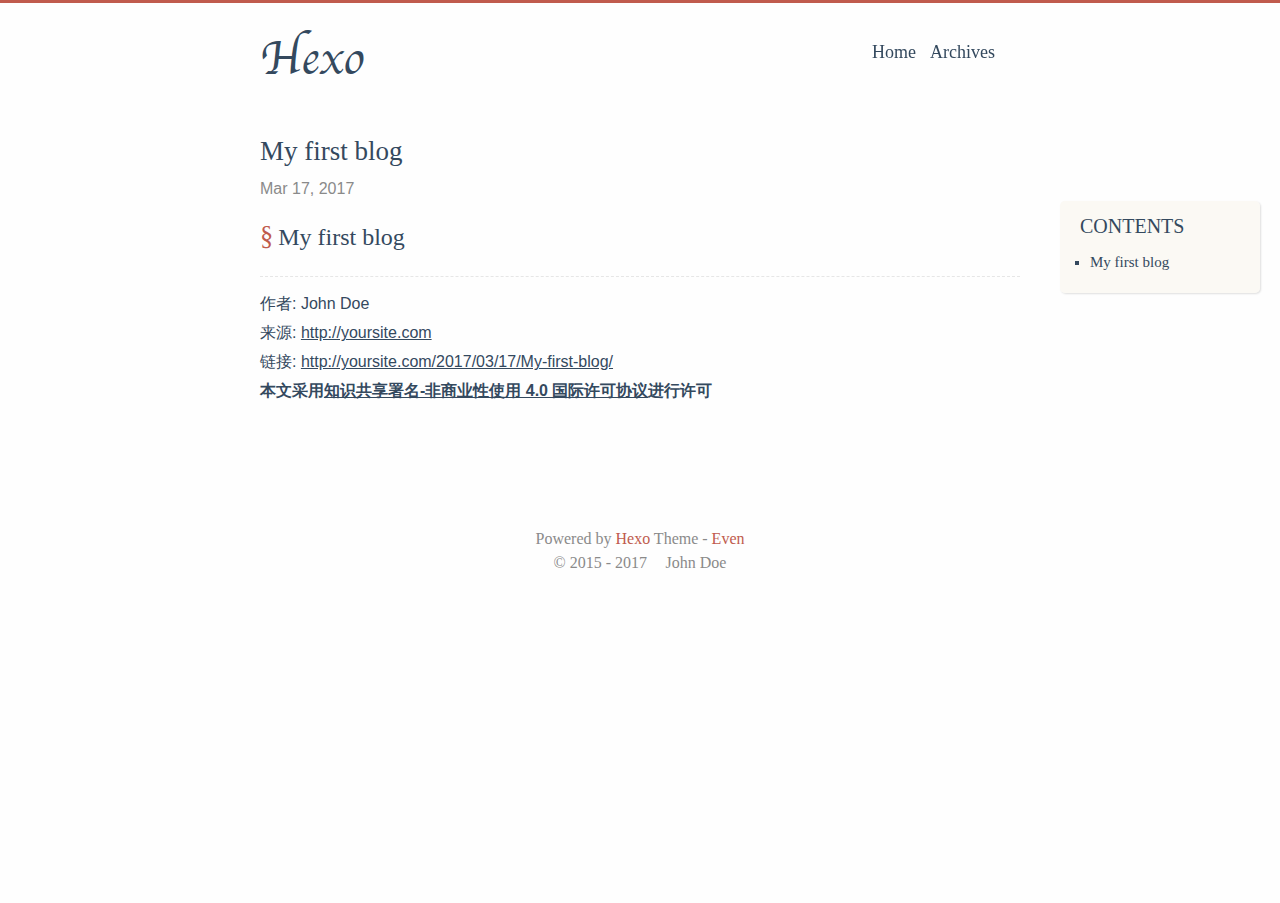
<file: 2017/03/17/My-first-blog/index.html>
<!DOCTYPE html>
<html lang="">
  <head>
    
<meta charset="UTF-8"/>
<meta http-equiv="X-UA-Compatible" content="IE=edge" />
<meta name="viewport" content="width=device-width, initial-scale=1, maximum-scale=1"/>


<meta http-equiv="Cache-Control" content="no-transform" />
<meta http-equiv="Cache-Control" content="no-siteapp" />



  <meta name="description" content="My first blog"/>







  <link rel="alternate" href="/atom.xml" title="Hexo">




  <link rel="shortcut icon" type="image/x-icon" href="/favicon.ico?v=2.3.x" />



<link rel="canonical" href="http://yoursite.com/2017/03/17/My-first-blog/"/>


<meta name="description" content="My first blog">
<meta property="og:type" content="article">
<meta property="og:title" content="My first blog">
<meta property="og:url" content="http://yoursite.com/2017/03/17/My-first-blog/index.html">
<meta property="og:site_name" content="Hexo">
<meta property="og:description" content="My first blog">
<meta property="og:updated_time" content="2017-03-17T08:22:45.000Z">
<meta name="twitter:card" content="summary">
<meta name="twitter:title" content="My first blog">
<meta name="twitter:description" content="My first blog">


<link rel="stylesheet" type="text/css" href="/css/style.css?v=2.3.x" />



  <link rel="stylesheet" type="text/css" href="/lib/fancybox/jquery.fancybox.css" />





<script>
  var CONFIG = {
    search: true,
    searchPath: "/search.xml",
    fancybox: true,
    toc: true,
  }
</script>




  



    <title> My first blog · Hexo </title>
  </head>

  <body><div id="mobile-navbar" class="mobile-navbar">
  <div class="mobile-header-logo">
    <a href="/." class="logo">Hexo</a>
  </div>
  <div class="mobile-navbar-icon">
    <span></span>
    <span></span>
    <span></span>
  </div>
</div>

<nav id="mobile-menu" class="mobile-menu slideout-menu">
  <ul class="mobile-menu-list">
    
      <a href="/">
        <li class="mobile-menu-item">
          
          
            Home
          
        </li>
      </a>
    
      <a href="/archives/">
        <li class="mobile-menu-item">
          
          
            Archives
          
        </li>
      </a>
    
  </ul>
</nav>

    <div class="container" id="mobile-panel">
      <header id="header" class="header"><div class="logo-wrapper">
  <a href="/." class="logo">Hexo</a>
</div>

<nav class="site-navbar">
  
    <ul id="menu" class="menu">
      
        <li class="menu-item">
          <a class="menu-item-link" href="/">
            
            
              Home
            
          </a>
        </li>
      
        <li class="menu-item">
          <a class="menu-item-link" href="/archives/">
            
            
              Archives
            
          </a>
        </li>
      
      
        <li class="menu-search">
          <form>
            <i class="iconfont icon-search" id="open-search"></i>
            <input type="text" class="search-input" id="search-input" />
            <i class="iconfont icon-close" id="close-search"></i>
          </form>
        </li>
      
    </ul>
  
</nav>

      </header>

      <main id="main" class="main">
        <div class="content-wrapper">
          <div id="content" class="content">
            
  
  <article class="post">
    <header class="post-header">
      <h1 class="post-title">
        
          My first blog
        
      </h1>

      <div class="post-meta">
        <span class="post-time">
          Mar 17, 2017
        </span>
      </div>
    </header>

    
    
  <div class="post-toc" id="post-toc">
    <h2 class="post-toc-title">Contents</h2>
    <div class="post-toc-content">
      <ol class="toc"><li class="toc-item toc-level-1"><a class="toc-link" href="#My-first-blog"><span class="toc-text">My first blog</span></a></li></ol>
    </div>
  </div>


    <div class="post-content">
      
        <h1 id="My-first-blog"><a href="#My-first-blog" class="headerlink" title="My first blog"></a>My first blog</h1>
      
    </div>

    
      
      

  <div class="post-copyright">
    <p class="copyright-item">
      <span>作者: </span>
      <span>John Doe</span>
    </p>
    <p class="copyright-item">
      <span>来源: </span>
      <a href="http://yoursite.com">http://yoursite.com</a>
    </p>
    <p class="copyright-item">
      <span>链接: </span>
      <a href="http://yoursite.com/2017/03/17/My-first-blog/">http://yoursite.com/2017/03/17/My-first-blog/</a>
    </p>

    <p class="copyright-item lincese">
      
      本文采用<a rel="license" href="http://creativecommons.org/licenses/by-nc/4.0/" target="_blank">知识共享署名-非商业性使用 4.0 国际许可协议</a>进行许可
    </p>
  </div>



      
      
    

    
  </article>


          </div>
          
  <div class="comments" id="comments">
    
  </div>

        </div>  
      </main>

      <footer id="footer" class="footer">

  <div class="social-links">
    
      
        
          <a href="mailto:your@email.com" class="iconfont icon-email" title="email"></a>
        
      
    
      
    
      
    
      
    
      
    
      
    
      
    
      
    
      
    
      
    
    
    
  </div>


<div class="copyright">
  <span class="power-by">
    Powered by <a class="hexo-link" href="https://hexo.io/">Hexo</a>
  </span>
  
  <span class="theme-info">
    Theme - 
    <a class="theme-link" href="https://github.com/ahonn/hexo-theme-even">Even</a>
  </span>

  <span class="copyright-year">
    
    &copy; 
     
      2015 - 
    
    2017

    <span class="heart">
      <i class="iconfont icon-heart"></i>
    </span>
    <span class="author">John Doe</span>
  </span>
</div>
      </footer>

      <div class="back-to-top" id="back-to-top">
        <i class="iconfont icon-up"></i>
      </div>
    </div>

    
  
  



    
  





  
    <script type="text/javascript" src="/lib/jquery/jquery-3.1.1.min.js"></script>
  

  
    <script type="text/javascript" src="/lib/slideout/slideout.js"></script>
  

  
    <script type="text/javascript" src="/lib/fancybox/jquery.fancybox.pack.js"></script>
  


    <script type="text/javascript" src="/js/src/even.js?v=2.3.x"></script>
<script type="text/javascript" src="/js/src/bootstrap.js?v=2.3.x"></script>

    
  <script type="text/html" id="search-result">
    <article class="post">
      <header class="post-header">
        <h1 class="post-title">
          <a href="$url$" class="post-link">
            $title$
          </a>
        </h1>
      </header>
      <div class="post-content">
        $content$
        <div class="read-more">
          <a href="$url$" class="read-more-link">
            Read more..
          </a>
        </div>
      </div>
    </article>
  </script>
  <script type="text/html" id="no-search-result">
    <div class="no-result">
      <h2>No result found!</h2>
    </div>
  </script>
  <script type="text/javascript" src="/js/src/search.js?v=2.3.x"></script>

  </body>
</html>
</file>
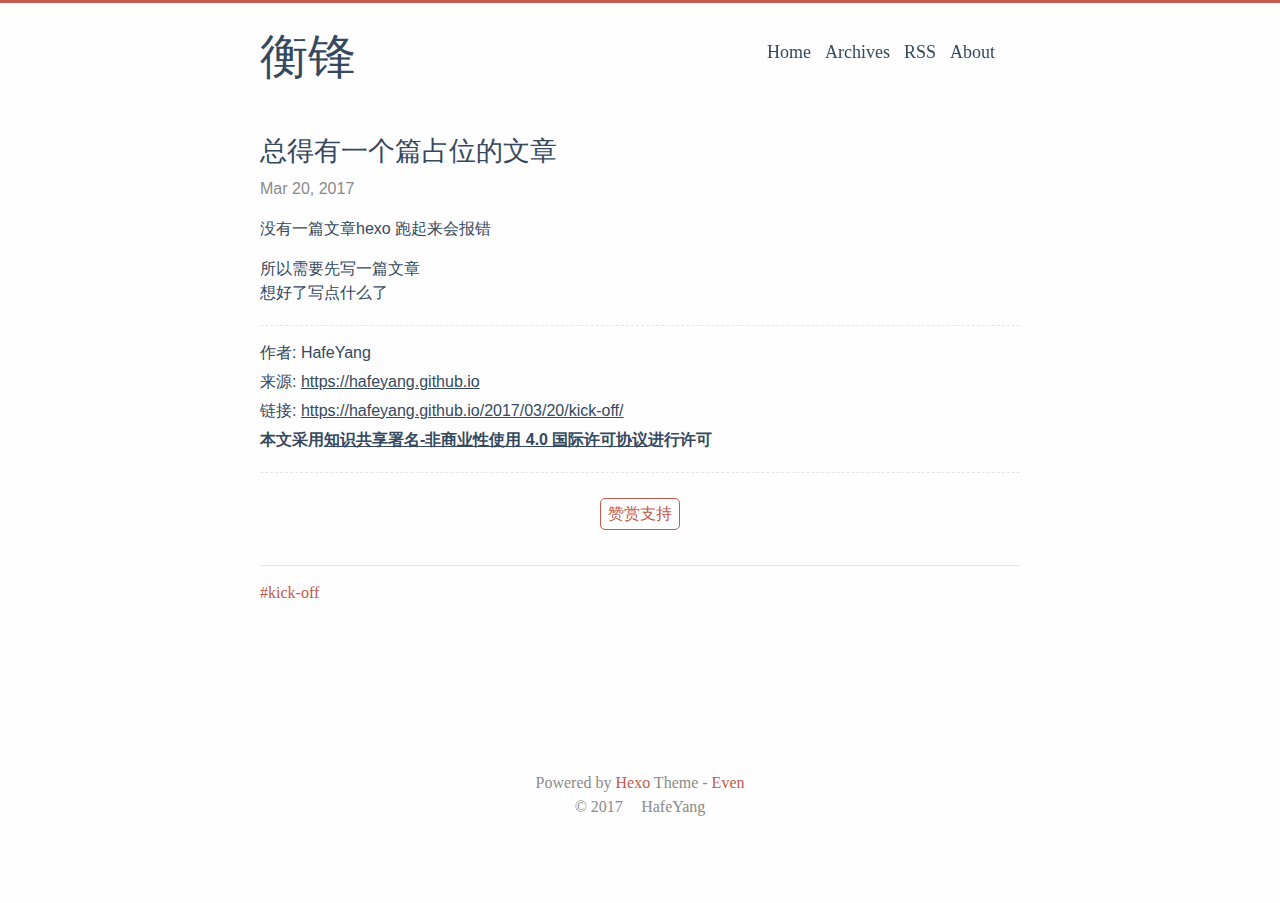
<file: 2017/03/20/kick-off/index.html>
<!DOCTYPE html>
<html lang="zh-Hans">
  <head>
    
<meta charset="UTF-8"/>
<meta http-equiv="X-UA-Compatible" content="IE=edge" />
<meta name="viewport" content="width=device-width, initial-scale=1, maximum-scale=1"/>


<meta http-equiv="Cache-Control" content="no-transform" />
<meta http-equiv="Cache-Control" content="no-siteapp" />



  <meta name="description" content="总得有一个篇占位的文章"/>




  <meta name="keywords" content="kick-off," />




  <link rel="alternate" href="/atom.xml" title="衡锋">




  <link rel="shortcut icon" type="image/x-icon" href="/favicon.ico?v=2.3.x" />



<link rel="canonical" href="https://hafeyang.github.io/2017/03/20/kick-off/"/>


<meta name="description" content="没有一篇文章hexo 跑起来会报错">
<meta property="og:type" content="article">
<meta property="og:title" content="总得有一个篇占位的文章">
<meta property="og:url" content="https://hafeyang.github.io/2017/03/20/kick-off/index.html">
<meta property="og:site_name" content="衡锋">
<meta property="og:description" content="没有一篇文章hexo 跑起来会报错">
<meta property="og:updated_time" content="2017-03-20T03:11:11.000Z">
<meta name="twitter:card" content="summary">
<meta name="twitter:title" content="总得有一个篇占位的文章">
<meta name="twitter:description" content="没有一篇文章hexo 跑起来会报错">


<link rel="stylesheet" type="text/css" href="/css/style.css?v=2.3.x" />



  <link rel="stylesheet" type="text/css" href="/lib/fancybox/jquery.fancybox.css" />





<script>
  var CONFIG = {
    search: true,
    searchPath: "/search.xml",
    fancybox: true,
    toc: true,
  }
</script>




  
  <script type="text/javascript">
    var _hmt = _hmt || [];
    (function() {
      var hm = document.createElement("script");
      hm.src = "https://hm.baidu.com/hm.js?7ff01825c7580a520bb1c91a15642e99";
      var s = document.getElementsByTagName("script")[0];
      s.parentNode.insertBefore(hm, s);
    })();
  </script>




    <title> 总得有一个篇占位的文章 · 衡锋 </title>
  </head>

  <body><div id="mobile-navbar" class="mobile-navbar">
  <div class="mobile-header-logo">
    <a href="/." class="logo">衡锋</a>
  </div>
  <div class="mobile-navbar-icon">
    <span></span>
    <span></span>
    <span></span>
  </div>
</div>

<nav id="mobile-menu" class="mobile-menu slideout-menu">
  <ul class="mobile-menu-list">
    
      <a href="/">
        <li class="mobile-menu-item">
          
          
            Home
          
        </li>
      </a>
    
      <a href="/archives/">
        <li class="mobile-menu-item">
          
          
            Archives
          
        </li>
      </a>
    
      <a href="/atom.xml">
        <li class="mobile-menu-item">
          
          
            RSS
          
        </li>
      </a>
    
      <a href="/About-Me/">
        <li class="mobile-menu-item">
          
          
            About
          
        </li>
      </a>
    
  </ul>
</nav>

    <div class="container" id="mobile-panel">
      <header id="header" class="header"><div class="logo-wrapper">
  <a href="/." class="logo">衡锋</a>
</div>

<nav class="site-navbar">
  
    <ul id="menu" class="menu">
      
        <li class="menu-item">
          <a class="menu-item-link" href="/">
            
            
              Home
            
          </a>
        </li>
      
        <li class="menu-item">
          <a class="menu-item-link" href="/archives/">
            
            
              Archives
            
          </a>
        </li>
      
        <li class="menu-item">
          <a class="menu-item-link" href="/atom.xml">
            
            
              RSS
            
          </a>
        </li>
      
        <li class="menu-item">
          <a class="menu-item-link" href="/About-Me/">
            
            
              About
            
          </a>
        </li>
      
      
        <li class="menu-search">
          <form>
            <i class="iconfont icon-search" id="open-search"></i>
            <input type="text" class="search-input" id="search-input" />
            <i class="iconfont icon-close" id="close-search"></i>
          </form>
        </li>
      
    </ul>
  
</nav>

      </header>

      <main id="main" class="main">
        <div class="content-wrapper">
          <div id="content" class="content">
            
  
  <article class="post">
    <header class="post-header">
      <h1 class="post-title">
        
          总得有一个篇占位的文章
        
      </h1>

      <div class="post-meta">
        <span class="post-time">
          Mar 20, 2017
        </span>
      </div>
    </header>

    
    

    <div class="post-content">
      
        <p>没有一篇文章hexo 跑起来会报错<br><a id="more"></a></p>
<p>所以需要先写一篇文章<br>想好了写点什么了</p>

      
    </div>

    
      
      

  <div class="post-copyright">
    <p class="copyright-item">
      <span>作者: </span>
      <span>HafeYang</span>
    </p>
    <p class="copyright-item">
      <span>来源: </span>
      <a href="https://hafeyang.github.io">https://hafeyang.github.io</a>
    </p>
    <p class="copyright-item">
      <span>链接: </span>
      <a href="https://hafeyang.github.io/2017/03/20/kick-off/">https://hafeyang.github.io/2017/03/20/kick-off/</a>
    </p>

    <p class="copyright-item lincese">
      
      本文采用<a rel="license" href="http://creativecommons.org/licenses/by-nc/4.0/" target="_blank">知识共享署名-非商业性使用 4.0 国际许可协议</a>进行许可
    </p>
  </div>



      
      
  <div class="post-reward">
    <input type="checkbox" name="reward" id="reward" hidden />
    <label class="reward-button" for="reward">赞赏支持</label>
    <div class="qr-code">
      
      
        <label class="qr-code-image" for="reward">
          <img class="image" src="/image/reward/wechat.png" title="wechat">
        </label>
      
      
        <label class="qr-code-image" for="reward">
          <img class="image" src="/image/reward/alipay.png" title="alipay">
        </label>
      
    </div>
  </div>

    

    
      <footer class="post-footer">
        <div class="post-tags">
          
            <a href="/tags/kick-off/">kick-off</a>
          
        </div>

        
        
  <nav class="post-nav">
    
    
  </nav>

      </footer>
    
  </article>


          </div>
          
  <div class="comments" id="comments">
    
      <div class="ds-thread" data-thread-key="2017/03/20/kick-off/"
           data-title="总得有一个篇占位的文章" data-url="https://hafeyang.github.io/2017/03/20/kick-off/">
      </div>
    
  </div>

        </div>  
      </main>

      <footer id="footer" class="footer">

  <div class="social-links">
    
      
        
          <a href="mailto:hafeyang@gmail.com" class="iconfont icon-email" title="email"></a>
        
      
    
      
    
      
        
          <a href="https://twitter.com/hafeyang" class="iconfont icon-twitter" title="twitter"></a>
        
      
    
      
        
          <a href="https://facebook.com/hafeyang" class="iconfont icon-facebook" title="facebook"></a>
        
      
    
      
    
      
    
      
        
          <a href="https://www.github.com/hafeyang" class="iconfont icon-github" title="github"></a>
        
      
    
      
        
          <a href="https://weibo.com/hafeyang" class="iconfont icon-weibo" title="weibo"></a>
        
      
    
      
        
          <a href="https://zhihu.com/hafeyang" class="iconfont icon-zhihu" title="zhihu"></a>
        
      
    
      
    
    
    
  </div>


<div class="copyright">
  <span class="power-by">
    Powered by <a class="hexo-link" href="https://hexo.io/">Hexo</a>
  </span>
  
  <span class="theme-info">
    Theme - 
    <a class="theme-link" href="https://github.com/ahonn/hexo-theme-even">Even</a>
  </span>

  <span class="copyright-year">
    
    &copy; 
    
    2017

    <span class="heart">
      <i class="iconfont icon-heart"></i>
    </span>
    <span class="author">HafeYang</span>
  </span>
</div>
      </footer>

      <div class="back-to-top" id="back-to-top">
        <i class="iconfont icon-up"></i>
      </div>
    </div>

    
  
  

  <script type="text/javascript">
    var duoshuoQuery = {short_name:"hafeyang"};
    (function() {
      var ds = document.createElement('script');
      ds.type = 'text/javascript';ds.async = true;
      ds.id = 'duoshuo-script';
      ds.src = (document.location.protocol == 'https:' ? 'https:' : 'http:') + '//static.duoshuo.com/embed.js';
      ds.charset = 'UTF-8';
      (document.getElementsByTagName('head')[0]
      || document.getElementsByTagName('body')[0]).appendChild(ds);
    })();
  </script>

  



    
  





  
    <script type="text/javascript" src="/lib/jquery/jquery-3.1.1.min.js"></script>
  

  
    <script type="text/javascript" src="/lib/slideout/slideout.js"></script>
  

  
    <script type="text/javascript" src="/lib/fancybox/jquery.fancybox.pack.js"></script>
  


    <script type="text/javascript" src="/js/src/even.js?v=2.3.x"></script>
<script type="text/javascript" src="/js/src/bootstrap.js?v=2.3.x"></script>

    
  <script type="text/html" id="search-result">
    <article class="post">
      <header class="post-header">
        <h1 class="post-title">
          <a href="$url$" class="post-link">
            $title$
          </a>
        </h1>
      </header>
      <div class="post-content">
        $content$
        <div class="read-more">
          <a href="$url$" class="read-more-link">
            Read more..
          </a>
        </div>
      </div>
    </article>
  </script>
  <script type="text/html" id="no-search-result">
    <div class="no-result">
      <h2>No result found!</h2>
    </div>
  </script>
  <script type="text/javascript" src="/js/src/search.js?v=2.3.x"></script>

  </body>
</html>
</file>
<file: css/style.css>
@charset "UTF-8";
@font-face {
  font-family: 'Chancery';
  src: url("../fonts/chancery/apple-chancery-webfont.eot");
  src: local("Apple Chancery"), url("../fonts/chancery/apple-chancery-webfont.eot?#iefix") format("embedded-opentype"), url("../fonts/chancery/apple-chancery-webfont.woff2") format("woff2"), url("../fonts/chancery/apple-chancery-webfont.woff") format("woff"), url("../fonts/chancery/apple-chancery-webfont.ttf") format("truetype"), url("../fonts/chancery/apple-chancery-webfont.svg#apple-chancery") format("svg");
  font-weight: lighter;
  font-style: normal; }

/*! normalize.css v3.0.2 | MIT License | git.io/normalize */
/**
 * 1. Set default font family to sans-serif.
 * 2. Prevent iOS text size adjust after orientation change, without disabling
 *    user zoom.
 */
html {
  font-family: sans-serif;
  /* 1 */
  -ms-text-size-adjust: 100%;
  /* 2 */
  -webkit-text-size-adjust: 100%;
  /* 2 */ }

/**
 * Remove default margin.
 */
body {
  margin: 0; }

/* HTML5 display definitions
   ========================================================================== */
/**
 * Correct `block` display not defined for any HTML5 element in IE 8/9.
 * Correct `block` display not defined for `details` or `summary` in IE 10/11
 * and Firefox.
 * Correct `block` display not defined for `main` in IE 11.
 */
article,
aside,
details,
figcaption,
figure,
footer,
header,
hgroup,
main,
menu,
nav,
section,
summary {
  display: block; }

/**
 * 1. Correct `inline-block` display not defined in IE 8/9.
 * 2. Normalize vertical alignment of `progress` in Chrome, Firefox, and Opera.
 */
audio,
canvas,
progress,
video {
  display: inline-block;
  /* 1 */
  vertical-align: baseline;
  /* 2 */ }

/**
 * Prevent modern browsers from displaying `audio` without controls.
 * Remove excess height in iOS 5 devices.
 */
audio:not([controls]) {
  display: none;
  height: 0; }

/**
 * Address `[hidden]` styling not present in IE 8/9/10.
 * Hide the `template` element in IE 8/9/11, Safari, and Firefox < 22.
 */
[hidden],
template {
  display: none; }

/* Links
   ========================================================================== */
/**
 * Remove the gray background color from active links in IE 10.
 */
a {
  background-color: transparent; }

/**
 * Improve readability when focused and also mouse hovered in all browsers.
 */
a:active,
a:hover {
  outline: 0; }

/* Text-level semantics
   ========================================================================== */
/**
 * Address styling not present in IE 8/9/10/11, Safari, and Chrome.
 */
abbr[title] {
  border-bottom: 1px dotted; }

/**
 * Address style set to `bolder` in Firefox 4+, Safari, and Chrome.
 */
b,
strong {
  font-weight: bold; }

/**
 * Address styling not present in Safari and Chrome.
 */
dfn {
  font-style: italic; }

/**
 * Address variable `h1` font-size and margin within `section` and `article`
 * contexts in Firefox 4+, Safari, and Chrome.
 */
h1 {
  font-size: 2em;
  margin: 0.67em 0; }

/**
 * Address styling not present in IE 8/9.
 */
mark {
  background: #ff0;
  color: #000; }

/**
 * Address inconsistent and variable font size in all browsers.
 */
small {
  font-size: 80%; }

/**
 * Prevent `sub` and `sup` affecting `line-height` in all browsers.
 */
sub,
sup {
  font-size: 75%;
  line-height: 0;
  position: relative;
  vertical-align: baseline; }

sup {
  top: -0.5em; }

sub {
  bottom: -0.25em; }

/* Embedded content
   ========================================================================== */
/**
 * Remove border when inside `a` element in IE 8/9/10.
 */
img {
  border: 0; }

/**
 * Correct overflow not hidden in IE 9/10/11.
 */
svg:not(:root) {
  overflow: hidden; }

/* Grouping content
   ========================================================================== */
/**
 * Address margin not present in IE 8/9 and Safari.
 */
figure {
  margin: 1em 40px; }

/**
 * Address differences between Firefox and other browsers.
 */
hr {
  -moz-box-sizing: content-box;
  box-sizing: content-box;
  height: 0; }

/**
 * Contain overflow in all browsers.
 */
pre {
  overflow: auto; }

/**
 * Address odd `em`-unit font size rendering in all browsers.
 */
code,
kbd,
pre,
samp {
  font-family: monospace, monospace;
  font-size: 1em; }

/* Forms
   ========================================================================== */
/**
 * Known limitation: by default, Chrome and Safari on OS X allow very limited
 * styling of `select`, unless a `border` property is set.
 */
/**
 * 1. Correct color not being inherited.
 *    Known issue: affects color of disabled elements.
 * 2. Correct font properties not being inherited.
 * 3. Address margins set differently in Firefox 4+, Safari, and Chrome.
 */
button,
input,
optgroup,
select,
textarea {
  color: inherit;
  /* 1 */
  font: inherit;
  /* 2 */
  margin: 0;
  /* 3 */ }

/**
 * Address `overflow` set to `hidden` in IE 8/9/10/11.
 */
button {
  overflow: visible; }

/**
 * Address inconsistent `text-transform` inheritance for `button` and `select`.
 * All other form control elements do not inherit `text-transform` values.
 * Correct `button` style inheritance in Firefox, IE 8/9/10/11, and Opera.
 * Correct `select` style inheritance in Firefox.
 */
button,
select {
  text-transform: none; }

/**
 * 1. Avoid the WebKit bug in Android 4.0.* where (2) destroys native `audio`
 *    and `video` controls.
 * 2. Correct inability to style clickable `input` types in iOS.
 * 3. Improve usability and consistency of cursor style between image-type
 *    `input` and others.
 */
button,
html input[type="button"],
input[type="reset"],
input[type="submit"] {
  -webkit-appearance: button;
  /* 2 */
  cursor: pointer;
  /* 3 */ }

/**
 * Re-set default cursor for disabled elements.
 */
button[disabled],
html input[disabled] {
  cursor: default; }

/**
 * Remove inner padding and border in Firefox 4+.
 */
button::-moz-focus-inner,
input::-moz-focus-inner {
  border: 0;
  padding: 0; }

/**
 * Address Firefox 4+ setting `line-height` on `input` using `!important` in
 * the UA stylesheet.
 */
input {
  line-height: normal; }

/**
 * It's recommended that you don't attempt to style these elements.
 * Firefox's implementation doesn't respect box-sizing, padding, or width.
 *
 * 1. Address box sizing set to `content-box` in IE 8/9/10.
 * 2. Remove excess padding in IE 8/9/10.
 */
input[type="checkbox"],
input[type="radio"] {
  box-sizing: border-box;
  /* 1 */
  padding: 0;
  /* 2 */ }

/**
 * Fix the cursor style for Chrome's increment/decrement buttons. For certain
 * `font-size` values of the `input`, it causes the cursor style of the
 * decrement button to change from `default` to `text`.
 */
input[type="number"]::-webkit-inner-spin-button,
input[type="number"]::-webkit-outer-spin-button {
  height: auto; }

/**
 * 1. Address `appearance` set to `searchfield` in Safari and Chrome.
 * 2. Address `box-sizing` set to `border-box` in Safari and Chrome
 *    (include `-moz` to future-proof).
 */
input[type="search"] {
  -webkit-appearance: textfield;
  /* 1 */
  -moz-box-sizing: content-box;
  -webkit-box-sizing: content-box;
  /* 2 */
  box-sizing: content-box; }

/**
 * Remove inner padding and search cancel button in Safari and Chrome on OS X.
 * Safari (but not Chrome) clips the cancel button when the search input has
 * padding (and `textfield` appearance).
 */
input[type="search"]::-webkit-search-cancel-button,
input[type="search"]::-webkit-search-decoration {
  -webkit-appearance: none; }

/**
 * Define consistent border, margin, and padding.
 */
fieldset {
  border: 1px solid #c0c0c0;
  margin: 0 2px;
  padding: 0.35em 0.625em 0.75em; }

/**
 * 1. Correct `color` not being inherited in IE 8/9/10/11.
 * 2. Remove padding so people aren't caught out if they zero out fieldsets.
 */
legend {
  border: 0;
  /* 1 */
  padding: 0;
  /* 2 */ }

/**
 * Remove default vertical scrollbar in IE 8/9/10/11.
 */
textarea {
  overflow: auto; }

/**
 * Don't inherit the `font-weight` (applied by a rule above).
 * NOTE: the default cannot safely be changed in Chrome and Safari on OS X.
 */
optgroup {
  font-weight: bold; }

/* Tables
   ========================================================================== */
/**
 * Remove most spacing between table cells.
 */
table {
  border-collapse: collapse;
  border-spacing: 0; }

td,
th {
  padding: 0; }

html {
  font-size: 16px;
  box-sizing: border-box; }

body {
  padding: 0;
  margin: 0;
  font-family: "Source Sans Pro", "Helvetica Neue", Arial, sans-serif;
  font-weight: normal;
  -webkit-font-smoothing: antialiased;
  -moz-osx-font-smoothing: grayscale;
  line-height: 1.5;
  color: #34495e;
  background: #fefefe;
  scroll-behavior: smooth;
  border-top: 3px solid #c05b4d; }

@media screen and (max-width: 800px) {
  body {
    border-top: 0; } }

::selection {
  background: #c05b4d;
  color: #fff; }

img {
  max-width: 100%;
  height: auto;
  display: inline-block;
  vertical-align: middle; }

a {
  color: #34495e;
  text-decoration: none; }

h1 {
  font-size: 1.5rem;
  font-family: Athelas, STHeiti, Microsoft Yahei, serif; }

h2 {
  font-size: 1.4rem;
  font-family: Athelas, STHeiti, Microsoft Yahei, serif; }

h3 {
  font-size: 1.3rem;
  font-family: Athelas, STHeiti, Microsoft Yahei, serif; }

h4 {
  font-size: 1.2rem;
  font-family: Athelas, STHeiti, Microsoft Yahei, serif; }

h5 {
  font-size: 1.1rem;
  font-family: Athelas, STHeiti, Microsoft Yahei, serif; }

h6 {
  font-size: 1rem;
  font-family: Athelas, STHeiti, Microsoft Yahei, serif; }

.container {
  margin: 0 auto;
  width: 800px; }

@media screen and (max-width: 800px) {
  .container {
    width: 100%;
    box-shadow: -1px -5px 5px #cacaca; } }

.content-wrapper {
  padding: 0 20px; }

.video-container {
  position: relative;
  padding-bottom: 56.25%;
  /* 16:9 */
  padding-top: 25px;
  height: 0; }

.video-container iframe {
  position: absolute;
  top: 0;
  left: 0;
  width: 100%;
  height: 100%; }

.header {
  padding: 20px 20px; }
  .header:before, .header:after {
    content: " ";
    display: table; }
  .header:after {
    clear: both; }
  .header .logo-wrapper {
    float: left; }
    .header .logo-wrapper .logo {
      font-size: 48px;
      font-family: "Chancery", cursive, LiSu, sans-serif; }
  @media screen and (max-width: 800px) {
    .header .logo-wrapper {
      display: none; } }
  .header .site-navbar {
    float: right; }
    .header .site-navbar .menu {
      display: inline-block;
      position: relative;
      padding-left: 0;
      padding-right: 25px;
      font-family: Athelas, STHeiti, Microsoft Yahei, serif; }
      .header .site-navbar .menu .menu-item {
        display: inline-block;
        display: inline-block;
        vertical-align: middle;
        transform: translateZ(0);
        backface-visibility: hidden;
        box-shadow: 0 0 1px transparent;
        position: relative;
        overflow: hidden; }
        .header .site-navbar .menu .menu-item + .menu-item {
          margin-left: 10px; }
        .header .site-navbar .menu .menu-item:before {
          content: '';
          position: absolute;
          z-index: -1;
          height: 2px;
          bottom: 0;
          left: 51%;
          right: 51%;
          background: #c05b4d;
          transition-duration: 0.2s;
          transition-property: right, left;
          transition-timing-function: ease-out; }
        .header .site-navbar .menu .menu-item.active:before, .header .site-navbar .menu .menu-item:active:before, .header .site-navbar .menu .menu-item:focus:before, .header .site-navbar .menu .menu-item:hover:before {
          right: 0;
          left: 0; }
      .header .site-navbar .menu .menu-search {
        display: inline-block;
        position: absolute;
        top: 0;
        right: 0;
        width: 1em;
        height: 1.5em;
        background: #fefefe;
        overflow: hidden;
        transition-duration: 0.2s;
        transition-property: width;
        transition-timing-function: ease-out; }
        .header .site-navbar .menu .menu-search .search-input {
          width: calc(100% - 45px);
          height: 100%;
          border: 0;
          outline: 0; }
        .header .site-navbar .menu .menu-search.expanded {
          width: 101%;
          height: 100%;
          padding-left: 5px;
          margin: 0;
          border: 1px solid #e6e6e6;
          border-radius: 50px;
          box-sizing: border-box; }
      .header .site-navbar .menu .menu-item-link {
        font-size: 18px; }
  @media screen and (max-width: 800px) {
    .header .site-navbar {
      display: none; } }

@media screen and (max-width: 800px) {
  .header {
    padding: 50px 0 0;
    text-align: center; } }

.posts {
  margin-bottom: 20px;
  border-bottom: 1px solid #e6e6e6; }

.post {
  padding: 1em 0 2em; }
  .post + .post {
    border-top: 1px solid #e6e6e6; }
  .post .post-header .post-title {
    margin: 0;
    font-size: 27px;
    font-weight: 400;
    font-family: Athelas, STHeiti, Microsoft Yahei, serif; }
  .post .post-header .post-link {
    display: inline-block;
    vertical-align: middle;
    transform: translateZ(0);
    backface-visibility: hidden;
    box-shadow: 0 0 1px transparent;
    position: relative;
    overflow: hidden; }
    .post .post-header .post-link:before {
      content: '';
      position: absolute;
      z-index: -1;
      height: 2px;
      bottom: 0;
      left: 51%;
      right: 51%;
      background: #c05b4d;
      transition-duration: 0.2s;
      transition-property: right, left;
      transition-timing-function: ease-out; }
    .post .post-header .post-link.active:before, .post .post-header .post-link:active:before, .post .post-header .post-link:focus:before, .post .post-header .post-link:hover:before {
      right: 0;
      left: 0; }
  .post .post-header .post-meta {
    margin-top: 5px; }
    .post .post-header .post-meta .post-time {
      color: #8a8a8a; }
  .post .post-toc {
    position: absolute;
    width: 200px;
    margin-left: 800px;
    padding: 10px;
    font-family: Athelas, STHeiti, Microsoft Yahei, serif;
    border-radius: 5px;
    background: rgba(248, 245, 236, 0.6);
    box-shadow: 1px 1px 2px rgba(0, 0, 0, 0.125);
    word-wrap: break-word;
    box-sizing: border-box;
    max-height: calc(100% - 40px);
    overflow-y: auto; }
    .post .post-toc .post-toc-title {
      margin: 0 10px;
      font-size: 20px;
      font-weight: 400;
      text-transform: uppercase; }
    .post .post-toc .post-toc-content {
      font-size: 15px; }
      .post .post-toc .post-toc-content .toc,
      .post .post-toc .post-toc-content .toc-child {
        list-style: square; }
      .post .post-toc .post-toc-content .toc {
        margin: 10px 0;
        padding-left: 20px; }
        .post .post-toc .post-toc-content .toc .toc-child {
          padding-left: 15px; }
      .post .post-toc .post-toc-content .toc-link.active {
        color: #c05b4d; }
  @media screen and (max-width: 800px) {
    .post .post-toc {
      display: none; } }
  .post .post-content h1 {
    font-weight: 400;
    font-family: Athelas, STHeiti, Microsoft Yahei, serif; }
  .post .post-content h2 {
    font-weight: 400;
    font-family: Athelas, STHeiti, Microsoft Yahei, serif; }
  .post .post-content h3 {
    font-weight: 400;
    font-family: Athelas, STHeiti, Microsoft Yahei, serif; }
  .post .post-content h4 {
    font-weight: 400;
    font-family: Athelas, STHeiti, Microsoft Yahei, serif; }
  .post .post-content h5 {
    font-weight: 400;
    font-family: Athelas, STHeiti, Microsoft Yahei, serif; }
  .post .post-content h6 {
    font-weight: 400;
    font-family: Athelas, STHeiti, Microsoft Yahei, serif; }
  .post .post-content .headerlink:hover {
    border-bottom: 0; }
  .post .post-content .headerlink::before {
    content: "§";
    margin-right: 5px;
    font-size: 1.1em;
    color: #c05b4d; }
  .post .post-content a {
    color: #c05b4d;
    word-break: break-all; }
    .post .post-content a:hover {
      border-bottom: 1px solid #c05b4d; }
    .post .post-content a.fancybox {
      border: 0; }
  .post .post-content blockquote {
    margin: 2em 0;
    padding: 10px 20px;
    position: relative;
    color: rgba(52, 73, 94, 0.8);
    background-color: rgba(192, 91, 77, 0.05);
    border-left: 3px solid rgba(192, 91, 77, 0.3);
    box-shadow: 1px 1px 2px rgba(0, 0, 0, 0.125); }
    .post .post-content blockquote p {
      margin: 0; }
  .post .post-content img {
    display: inline-block;
    max-width: 100%; }
  .post .post-content > table {
    max-width: 100%;
    margin: 10px 0;
    border-spacing: 0;
    box-shadow: 2px 2px 3px rgba(0, 0, 0, 0.125); }
    .post .post-content > table th, .post .post-content > table td {
      padding: 5px 15px;
      border: 1px double #f4efe1; }
  .post .post-content code, .post .post-content pre {
    padding: 7px;
    font-size: 13px;
    font-family: Consolas, Monaco, Menlo, Consolas, monospace;
    background: #f8f5ec; }
  .post .post-content code {
    padding: 3px 5px;
    border-radius: 4px;
    color: #c7254e; }
  .post .post-content .highlight {
    margin: 1em 0;
    border-radius: 5px;
    overflow-x: auto;
    box-shadow: 1px 1px 2px rgba(0, 0, 0, 0.125); }
    .post .post-content .highlight table {
      position: relative; }
      .post .post-content .highlight table::after {
        position: absolute;
        top: 0;
        right: 0;
        left: 0;
        padding: 2px 7px;
        font-size: 13px;
        font-weight: bold;
        color: #cacaca;
        background: #f4efe1;
        content: 'Code'; }
    .post .post-content .highlight.html > ::after {
      content: "HTML"; }
    .post .post-content .highlight.js > ::after {
      content: "JavaScript"; }
    .post .post-content .highlight.bash > ::after {
      content: "Bash"; }
    .post .post-content .highlight.css > ::after {
      content: "CSS"; }
    .post .post-content .highlight.scss > ::after {
      content: "Scss"; }
    .post .post-content .highlight.java > ::after {
      content: "Java"; }
    .post .post-content .highlight.xml > ::after {
      content: "XML"; }
    .post .post-content .highlight.python > ::after {
      content: "Python"; }
    .post .post-content .highlight.json > ::after {
      content: "JSON"; }
    .post .post-content .highlight.swift > ::after {
      content: "Swift"; }
    .post .post-content .highlight.ruby > ::after {
      content: "Ruby"; }
    .post .post-content .highlight.php > ::after {
      content: "PHP"; }
    .post .post-content .highlight.c > ::after {
      content: "C"; }
    .post .post-content .highlight.cpp > ::after {
      content: "C++"; }
    .post .post-content .highlight.scheme > ::after {
      content: "Scheme"; }
    .post .post-content .highlight.objectivec > ::after {
      content: "Objective-C"; }
    .post .post-content .highlight.yml > ::after {
      content: "YAML"; }
    .post .post-content .highlight.stylus > ::after {
      content: "Stylus"; }
    .post .post-content .highlight.sql > ::after {
      content: "SQL"; }
    .post .post-content .highlight.http > ::after {
      content: "HTTP"; }
    .post .post-content .highlight .code pre {
      margin: 0;
      padding: 30px 10px 10px; }
    .post .post-content .highlight .gutter {
      width: 10px;
      color: #cacaca; }
      .post .post-content .highlight .gutter pre {
        margin: 0;
        padding: 30px 7px 10px; }
    .post .post-content .highlight .line {
      height: 20px; }
    .post .post-content .highlight table, .post .post-content .highlight tr, .post .post-content .highlight td {
      margin: 0;
      padding: 0;
      width: 100%;
      border-collapse: collapse; }
    .post .post-content .highlight .code .comment,
    .post .post-content .highlight .code .quote {
      color: #93a1a1; }
    .post .post-content .highlight .code .keyword,
    .post .post-content .highlight .code .selector-tag,
    .post .post-content .highlight .code .addition {
      color: #859900; }
    .post .post-content .highlight .code .number,
    .post .post-content .highlight .code .string,
    .post .post-content .highlight .code .meta .meta-string,
    .post .post-content .highlight .code .literal,
    .post .post-content .highlight .code .doctag,
    .post .post-content .highlight .code .regexp {
      color: #2aa198; }
    .post .post-content .highlight .code .attribute,
    .post .post-content .highlight .code .attr,
    .post .post-content .highlight .code .variable,
    .post .post-content .highlight .code .template-variable,
    .post .post-content .highlight .code .class .title,
    .post .post-content .highlight .code .type {
      color: #b58900; }
    .post .post-content .highlight .code .symbol,
    .post .post-content .highlight .code .bullet,
    .post .post-content .highlight .code .subst,
    .post .post-content .highlight .code .meta,
    .post .post-content .highlight .code .meta .keyword,
    .post .post-content .highlight .code .selector-attr,
    .post .post-content .highlight .code .selector-pseudo,
    .post .post-content .highlight .code .link {
      color: #cb4b16; }
    .post .post-content .highlight .code .built_in,
    .post .post-content .highlight .code .deletion {
      color: #dc322f; }
  .post .post-content .read-more .read-more-link {
    color: #c05b4d;
    font-size: 1.1em;
    font-family: Athelas, STHeiti, Microsoft Yahei, serif; }
    .post .post-content .read-more .read-more-link:hover {
      border-bottom: 1px solid #c05b4d; }
  .post .post-copyright {
    margin-top: 20px;
    padding-top: 10px;
    border-top: 1px dashed #e6e6e6; }
    .post .post-copyright .copyright-item {
      margin: 5px 0; }
      .post .post-copyright .copyright-item.lincese {
        font-weight: bold; }
      .post .post-copyright .copyright-item a {
        text-decoration: underline; }
  .post .post-reward {
    margin-top: 20px;
    padding-top: 10px;
    text-align: center;
    border-top: 1px dashed #e6e6e6; }
    .post .post-reward .reward-button {
      margin: 15px 0;
      padding: 3px 7px;
      display: inline-block;
      color: #c05b4d;
      border: 1px solid #c05b4d;
      border-radius: 5px;
      cursor: pointer; }
      .post .post-reward .reward-button:hover {
        color: #fefefe;
        background-color: #c05b4d;
        transition: 0.5s; }
    .post .post-reward #reward:checked ~ .qr-code {
      display: block; }
    .post .post-reward #reward:checked ~ .reward-button {
      display: none; }
    .post .post-reward .qr-code {
      display: none;
      margin-top: 15px; }
      .post .post-reward .qr-code .qr-code-image {
        display: inline-block;
        min-width: 200px;
        width: 40%; }
      .post .post-reward .qr-code .image {
        width: 200px;
        height: 200px; }
  .post .post-footer {
    margin-top: 20px;
    border-top: 1px solid #e6e6e6;
    font-family: Athelas, STHeiti, Microsoft Yahei, serif; }
    .post .post-footer .post-tags {
      padding: 15px 0; }
      .post .post-footer .post-tags a {
        margin-right: 5px;
        color: #c05b4d;
        word-break: break-all; }
        .post .post-footer .post-tags a::before {
          content: '#'; }
    .post .post-footer .post-nav {
      margin: 1em 0; }
      .post .post-footer .post-nav:before, .post .post-footer .post-nav:after {
        content: " ";
        display: table; }
      .post .post-footer .post-nav:after {
        clear: both; }
      .post .post-footer .post-nav .prev,
      .post .post-footer .post-nav .next {
        font-weight: 600;
        font-size: 18px;
        font-family: Athelas, STHeiti, Microsoft Yahei, serif;
        transition-property: transform;
        transition-timing-function: ease-out;
        transition-duration: 0.3s; }
      .post .post-footer .post-nav .prev {
        float: left; }
        .post .post-footer .post-nav .prev:hover {
          color: #c05b4d;
          transform: translateX(-4px); }
      .post .post-footer .post-nav .next {
        float: right; }
        .post .post-footer .post-nav .next:hover {
          color: #c05b4d;
          transform: translateX(4px); }
      .post .post-footer .post-nav .nav-mobile {
        display: none; }
  @media screen and (max-width: 800px) {
    .post .post-footer .post-nav .nav-default {
      display: none; }
    .post .post-footer .post-nav .nav-mobile {
      display: inline; } }

.pagination {
  margin: 2em 0; }
  .pagination:before, .pagination:after {
    content: " ";
    display: table; }
  .pagination:after {
    clear: both; }
  .pagination .prev,
  .pagination .next {
    font-weight: 600;
    font-size: 20px;
    font-family: Athelas, STHeiti, Microsoft Yahei, serif;
    transition-property: transform;
    transition-timing-function: ease-out;
    transition-duration: 0.3s; }
  .pagination .prev {
    float: left; }
    .pagination .prev:hover {
      color: #c05b4d;
      transform: translateX(-4px); }
  .pagination .next {
    float: right; }
    .pagination .next:hover {
      color: #c05b4d;
      transform: translateX(4px); }

.footer {
  margin-top: 2em; }
  .footer .social-links {
    text-align: center; }
    .footer .social-links .iconfont {
      font-size: 30px; }
      .footer .social-links .iconfont + .iconfont {
        margin-left: 10px; }
      .footer .social-links .iconfont:hover {
        color: #c05b4d; }
  .footer .copyright {
    margin: 10px 0;
    color: #8a8a8a;
    text-align: center;
    font-family: Athelas, STHeiti, Microsoft Yahei, serif; }
    .footer .copyright .hexo-link,
    .footer .copyright .theme-link {
      color: #c05b4d; }
    .footer .copyright .copyright-year {
      display: block; }
      .footer .copyright .copyright-year .heart {
        font-size: 14px; }

.archive {
  margin: 2em 0px;
  max-width: 550px; }
  .archive .archive-title {
    font-family: Athelas, STHeiti, Microsoft Yahei, serif; }
    .archive .archive-title.tag, .archive .archive-title.category {
      margin: 15px 0; }
    .archive .archive-title .archive-name {
      margin: 0;
      display: inline-block;
      font-weight: 400;
      font-size: 30px;
      line-height: 32px; }
    .archive .archive-title .archive-post-counter {
      margin-left: 5px;
      color: #8a8a8a; }
  .archive .collection-title {
    font-family: Athelas, STHeiti, Microsoft Yahei, serif; }
    .archive .collection-title .archive-year {
      margin: 15px 0;
      font-weight: 400;
      font-size: 28px;
      line-height: 30px; }
  .archive .archive-post {
    padding: 3px 20px;
    border-left: 1px solid #cacaca; }
    .archive .archive-post .archive-post-time {
      margin-right: 10px;
      color: #8a8a8a; }
    .archive .archive-post .archive-post-title .archive-post-link {
      color: #c05b4d; }
    .archive .archive-post::first-child {
      margin-top: 10px; }
    .archive .archive-post:hover {
      border-left: 3px solid #c05b4d;
      transition: 0.2s ease-out;
      transform: translateX(4px); }
      .archive .archive-post:hover .archive-post-time {
        color: #717171; }
      .archive .archive-post:hover .archive-post-title .archive-post-link {
        color: #a14639; }

@media screen and (max-width: 800px) {
  .archive {
    margin-left: auto;
    margin-right: auto; }
    .archive .archive-title .archive-name {
      font-size: 26px; }
    .archive .collection-title .archive-year {
      margin: 10px 0;
      font-size: 24px; }
    .archive .archive-post {
      padding: 5px 10px; }
      .archive .archive-post .archive-post-time {
        font-size: 13px;
        display: block; } }

.tag-cloud {
  margin: 2em 0 3em;
  text-align: center;
  font-family: Athelas, STHeiti, Microsoft Yahei, serif; }
  .tag-cloud .tag-cloud-title {
    display: inline-block;
    font-size: 18px;
    color: #c05b4d;
    border-bottom: 2px solid #c05b4d; }
  .tag-cloud .tag-cloud-tags {
    margin: 10px 0; }
    .tag-cloud .tag-cloud-tags a {
      display: inline-block;
      position: relative;
      margin: 5px 10px;
      word-wrap: break-word;
      transition-duration: 0.2s;
      transition-property: transform;
      transition-timing-function: ease-out; }
      .tag-cloud .tag-cloud-tags a:active, .tag-cloud .tag-cloud-tags a:focus, .tag-cloud .tag-cloud-tags a:hover {
        color: #c05b4d;
        transform: scale(1.1); }

.categories {
  margin: 2em 0 3em;
  text-align: center;
  font-family: Athelas, STHeiti, Microsoft Yahei, serif; }
  .categories .categories-title {
    display: inline-block;
    font-size: 18px;
    color: #c05b4d;
    border-bottom: 2px solid #c05b4d; }
  .categories .categories-tags {
    margin: 10px 0; }
    .categories .categories-tags .category-link {
      display: inline-block;
      position: relative;
      margin: 5px 10px;
      word-wrap: break-word;
      transition-duration: 0.2s;
      transition-property: transform;
      transition-timing-function: ease-out; }
      .categories .categories-tags .category-link .category-count {
        display: inline-block;
        position: relative;
        top: -8px;
        right: -2px;
        color: #c05b4d;
        font-size: 12px; }
      .categories .categories-tags .category-link:active, .categories .categories-tags .category-link:focus, .categories .categories-tags .category-link:hover {
        color: #c05b4d;
        transform: scale(1.1); }

@font-face {
  font-family: 'iconfont';
  /* project id 96542 */
  src: url("//at.alicdn.com/t/font_n3xm3lv282jfw29.eot");
  src: url("//at.alicdn.com/t/font_n3xm3lv282jfw29.eot?#iefix") format("embedded-opentype"), url("//at.alicdn.com/t/font_n3xm3lv282jfw29.woff") format("woff"), url("//at.alicdn.com/t/font_n3xm3lv282jfw29.ttf") format("truetype"), url("//at.alicdn.com/t/font_n3xm3lv282jfw29.svg#iconfont") format("svg"); }

.iconfont {
  font-family: "iconfont" !important;
  font-style: normal;
  -webkit-font-smoothing: antialiased;
  -webkit-text-stroke-width: 0.2px;
  -moz-osx-font-smoothing: grayscale;
  cursor: pointer; }

.icon-linkedin:before {
  content: "\e60d";
  position: relative;
  top: -4px; }

.icon-twitter:before {
  content: "\e600"; }

.icon-weibo:before {
  content: "\e602"; }

.icon-stack-overflow:before {
  content: "\e603";
  font-size: .85em;
  position: relative;
  top: -4px; }

.icon-email:before {
  content: "\e605";
  position: relative;
  top: -2px; }

.icon-facebook:before {
  content: "\e601";
  font-size: .95em;
  position: relative;
  top: -2px; }

.icon-github:before {
  content: "\e606";
  position: relative;
  top: -3px; }

.icon-rss:before {
  content: "\e604"; }

.icon-google:before {
  content: "\e609"; }

.icon-zhihu:before {
  content: "\e607";
  font-size: .9em;
  position: relative;
  top: -2px; }

.icon-pocket:before {
  content: "\e856"; }

/* Generic Icon */
.icon-heart:before {
  content: "\e608"; }

.icon-right:before {
  content: "\e60a"; }

.icon-left:before {
  content: "\e60b"; }

.icon-up:before {
  content: "\e60c"; }

.icon-search:before {
  content: "\e60e"; }

.icon-close:before {
  content: "\e60f"; }

.slideout-menu {
  position: fixed;
  top: 0;
  left: 0px;
  bottom: 0;
  width: 180px;
  min-height: 100vh;
  overflow-y: hidden;
  -webkit-overflow-scrolling: touch;
  z-index: 0;
  display: none; }

.slideout-panel {
  position: relative;
  z-index: 1;
  background-color: #fefefe;
  min-height: 100vh; }

.slideout-open,
.slideout-open body,
.slideout-open .slideout-panel {
  overflow: hidden; }

.slideout-open .slideout-menu {
  display: block; }

.mobile-navbar {
  display: none;
  position: fixed;
  top: 0;
  left: 0;
  width: 100%;
  height: 50px;
  background: #fefefe;
  box-shadow: 0px 2px 2px #cacaca;
  text-align: center;
  transition: transform 300ms ease;
  z-index: 99; }
  .mobile-navbar.fixed-open {
    transform: translate3d(180px, 0px, 0px); }
  .mobile-navbar .mobile-header-logo {
    display: inline-block;
    margin-right: 50px; }
    .mobile-navbar .mobile-header-logo .logo {
      font-size: 22px;
      line-height: 50px;
      font-family: "Chancery", cursive, LiSu, sans-serif; }
  .mobile-navbar .mobile-navbar-icon {
    color: #c05b4d;
    height: 50px;
    width: 50px;
    font-size: 24px;
    text-align: center;
    float: left;
    position: relative;
    transition: background 0.5s; }

@keyframes clickfirst {
  0% {
    transform: translateY(6px) rotate(0deg); }
  100% {
    transform: translateY(0) rotate(45deg); } }

@keyframes clickmid {
  0% {
    opacity: 1; }
  100% {
    opacity: 0; } }

@keyframes clicklast {
  0% {
    transform: translateY(-6px) rotate(0deg); }
  100% {
    transform: translateY(0) rotate(-45deg); } }

@keyframes outfirst {
  0% {
    transform: translateY(0) rotate(-45deg); }
  100% {
    transform: translateY(-6px) rotate(0deg); } }

@keyframes outmid {
  0% {
    opacity: 0; }
  100% {
    opacity: 1; } }

@keyframes outlast {
  0% {
    transform: translateY(0) rotate(45deg); }
  100% {
    transform: translateY(6px) rotate(0deg); } }
    .mobile-navbar .mobile-navbar-icon span {
      position: absolute;
      left: calc((100% - 20px) / 2);
      top: calc((100% - 1px) / 2);
      width: 20px;
      height: 1px;
      background-color: #c05b4d; }
      .mobile-navbar .mobile-navbar-icon span:nth-child(1) {
        transform: translateY(6px) rotate(0deg); }
      .mobile-navbar .mobile-navbar-icon span:nth-child(3) {
        transform: translateY(-6px) rotate(0deg); }
    .mobile-navbar .mobile-navbar-icon.icon-click span:nth-child(1) {
      animation-duration: 0.5s;
      animation-fill-mode: both;
      animation-name: clickfirst; }
    .mobile-navbar .mobile-navbar-icon.icon-click span:nth-child(2) {
      animation-duration: 0.2s;
      animation-fill-mode: both;
      animation-name: clickmid; }
    .mobile-navbar .mobile-navbar-icon.icon-click span:nth-child(3) {
      animation-duration: 0.5s;
      animation-fill-mode: both;
      animation-name: clicklast; }
    .mobile-navbar .mobile-navbar-icon.icon-out span:nth-child(1) {
      animation-duration: 0.5s;
      animation-fill-mode: both;
      animation-name: outfirst; }
    .mobile-navbar .mobile-navbar-icon.icon-out span:nth-child(2) {
      animation-duration: 0.2s;
      animation-fill-mode: both;
      animation-name: outmid; }
    .mobile-navbar .mobile-navbar-icon.icon-out span:nth-child(3) {
      animation-duration: 0.5s;
      animation-fill-mode: both;
      animation-name: outlast; }

.mobile-menu {
  background-color: rgba(248, 245, 236, 0.5); }
  .mobile-menu .mobile-menu-list {
    position: relative;
    list-style: none;
    margin-top: 50px;
    padding: 0;
    border-top: 1px solid #f8f5ec; }
    .mobile-menu .mobile-menu-list .mobile-menu-item {
      padding: 10px 30px;
      border-bottom: 1px solid #f8f5ec; }
    .mobile-menu .mobile-menu-list a {
      font-size: 18px;
      font-family: Athelas, STHeiti, Microsoft Yahei, serif; }
      .mobile-menu .mobile-menu-list a:hover {
        color: #c05b4d; }

@media screen and (max-width: 800px) {
  .mobile-navbar {
    display: block; } }

.back-to-top {
  display: none;
  position: fixed;
  right: 20px;
  bottom: 20px;
  transition-property: transform;
  transition-timing-function: ease-out;
  transition-duration: 0.3s;
  z-index: 10; }
  .back-to-top:hover {
    transform: translateY(-5px); }

@media screen and (max-width: 800px) {
  .back-to-top {
    display: none !important; } }
</file>
